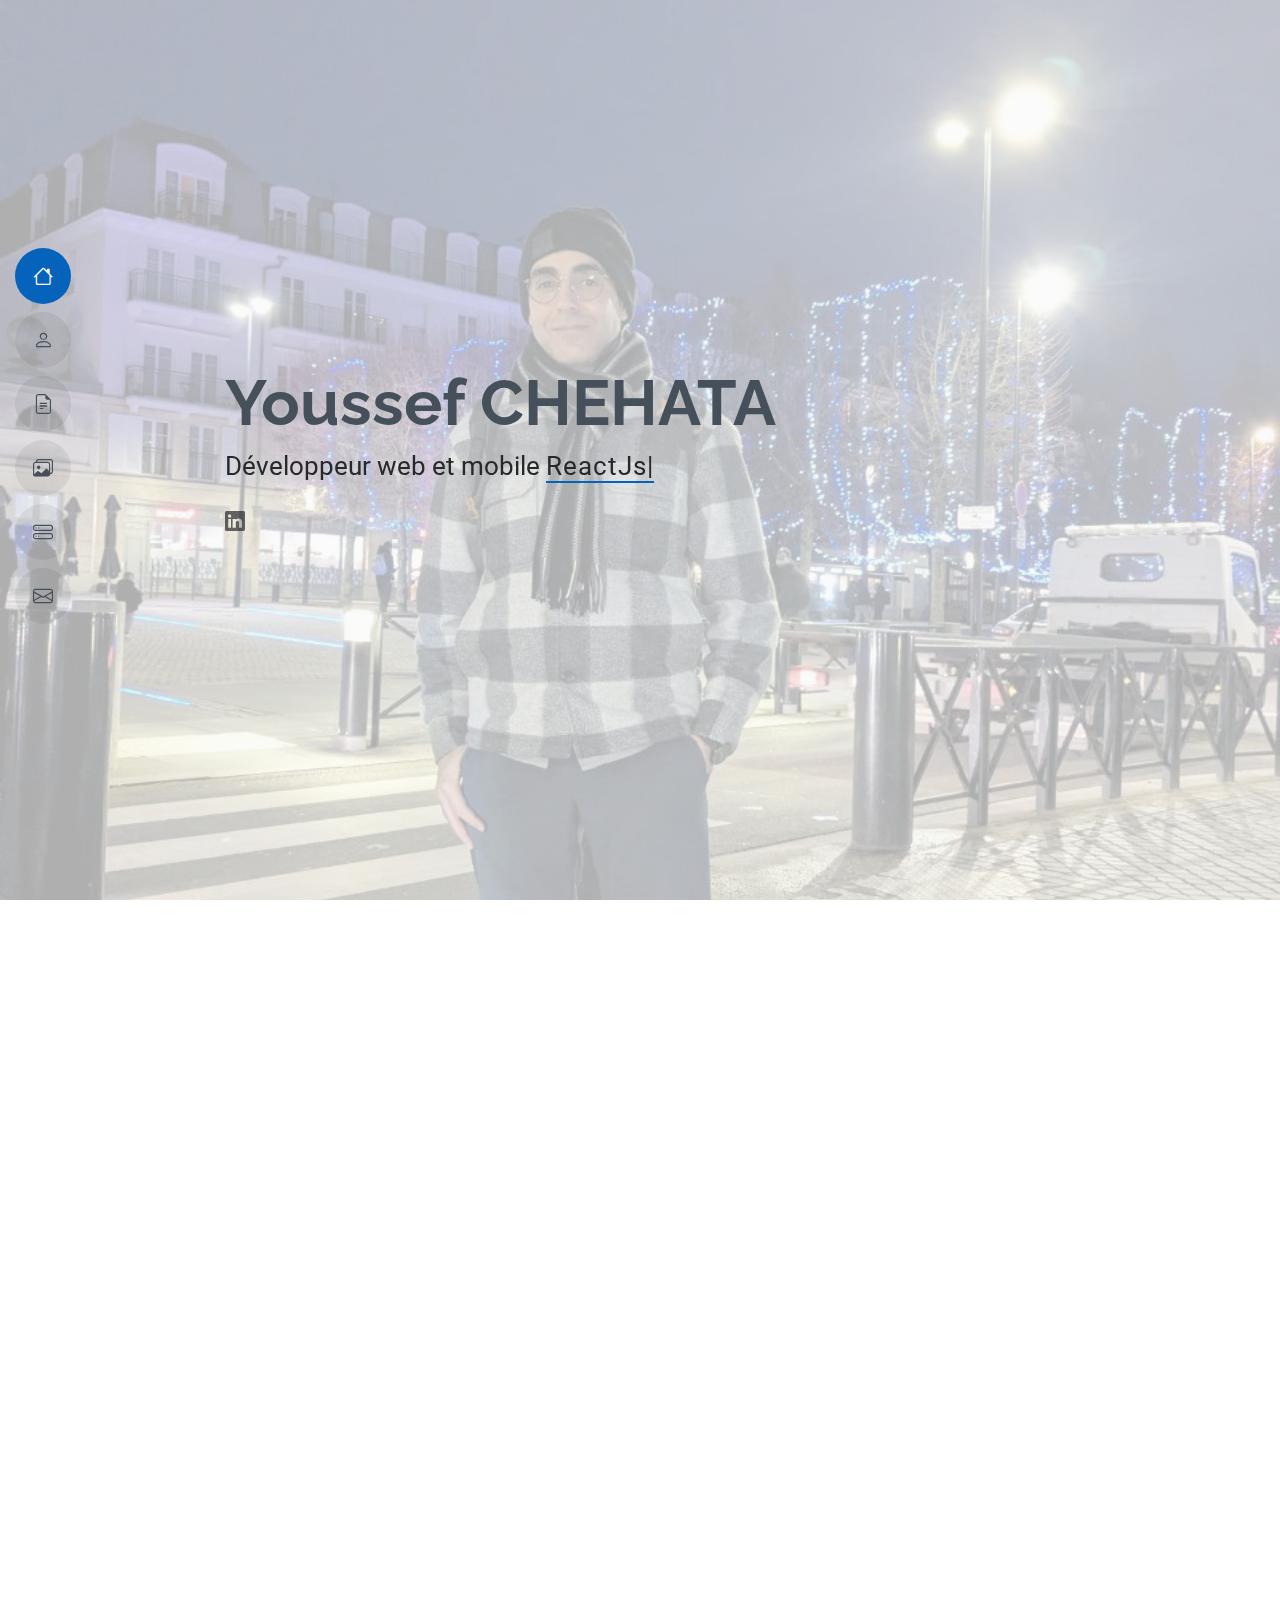
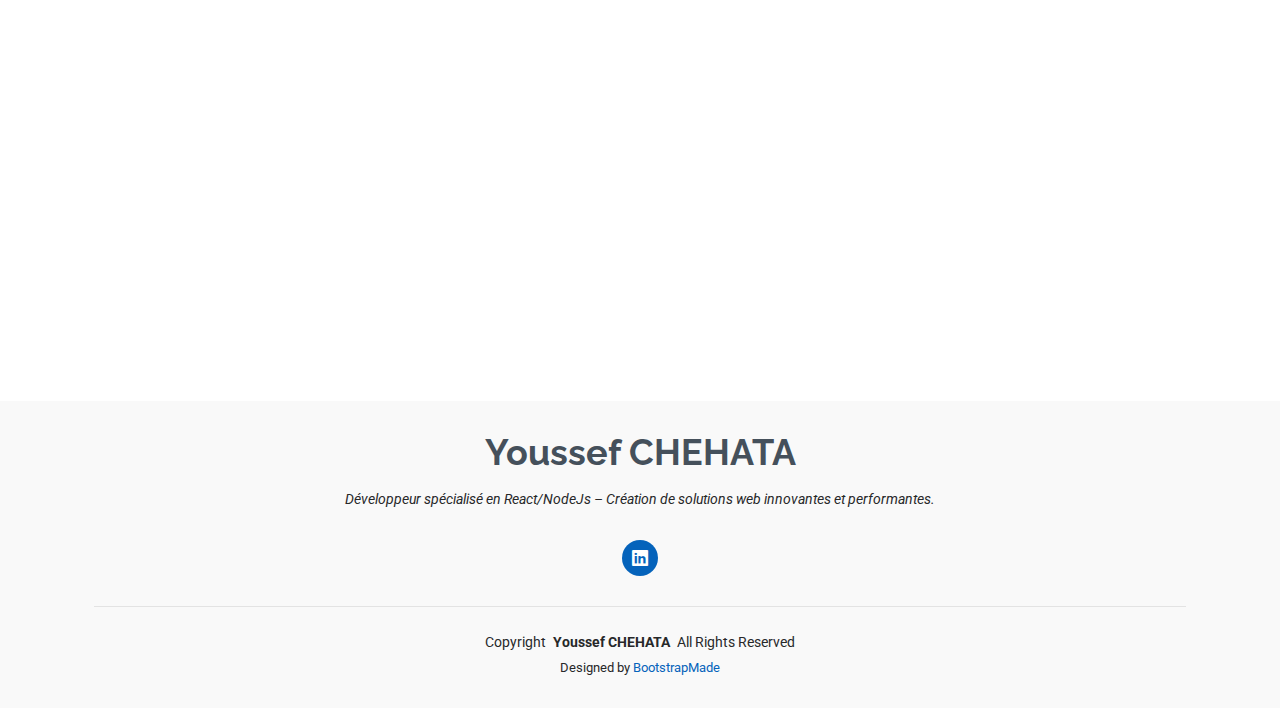
<file: index.html>
<!DOCTYPE html>
<html lang="en">

<head>
  <meta charset="utf-8">
  <meta content="width=device-width, initial-scale=1.0" name="viewport">
  <title>CV - Youssef CHEHATA - Développeur React/NodeJs</title>
  <meta content="" name="description">
  <meta content="" name="keywords">

  <!-- Favicons -->
  <link href="assets/img/favicon.png" rel="icon">
  <link href="assets/img/apple-touch-icon.png" rel="apple-touch-icon">

  <!-- Fonts -->
  <link href="https://fonts.googleapis.com" rel="preconnect">
  <link href="https://fonts.gstatic.com" rel="preconnect" crossorigin>
  <link href="https://fonts.googleapis.com/css2?family=Roboto:ital,wght@0,100;0,300;0,400;0,500;0,700;0,900;1,100;1,300;1,400;1,500;1,700;1,900&family=Poppins:ital,wght@0,100;0,200;0,300;0,400;0,500;0,600;0,700;0,800;0,900;1,100;1,200;1,300;1,400;1,500;1,600;1,700;1,800;1,900&family=Raleway:ital,wght@0,100;0,200;0,300;0,400;0,500;0,600;0,700;0,800;0,900;1,100;1,200;1,300;1,400;1,500;1,600;1,700;1,800;1,900&display=swap" rel="stylesheet">

  <!-- Vendor CSS Files -->
  <link href="assets/vendor/bootstrap/css/bootstrap.min.css" rel="stylesheet">
  <link href="assets/vendor/bootstrap-icons/bootstrap-icons.css" rel="stylesheet">
  <link href="assets/vendor/aos/aos.css" rel="stylesheet">
  <link href="assets/vendor/glightbox/css/glightbox.min.css" rel="stylesheet">
  <link href="assets/vendor/swiper/swiper-bundle.min.css" rel="stylesheet">

  <!-- Main CSS File -->
  <link href="assets/css/main.css" rel="stylesheet">

  <!-- =======================================================
  * Template Name: MyResume
  * Template URL: https://bootstrapmade.com/free-html-bootstrap-template-my-resume/
  * Updated: Jun 29 2024 with Bootstrap v5.3.3
  * Author: BootstrapMade.com
  * License: https://bootstrapmade.com/license/
  ======================================================== -->
</head>

<body class="index-page">

  <header id="header" class="header d-flex flex-column justify-content-center">
    <i class="header-toggle d-xl-none bi bi-list"></i>
    <nav id="navmenu" class="navmenu">
      <ul>
        <li><a href="#hero" class="active"><i class="bi bi-house navicon"></i><span>Home</span></a></li>
        <li><a href="#about"><i class="bi bi-person navicon"></i><span>About</span></a></li>
        <li><a href="#resume"><i class="bi bi-file-earmark-text navicon"></i><span>Resume</span></a></li>
        <li><a href="#portfolio"><i class="bi bi-images navicon"></i><span>Portfolio</span></a></li>
        <li><a href="#services"><i class="bi bi-hdd-stack navicon"></i><span>Services</span></a></li>
        <li><a href="#contact"><i class="bi bi-envelope navicon"></i><span>Contact</span></a></li>
      </ul>
    </nav>
  </header>

  <main class="main">

    <!-- Hero Section -->
    <section id="hero" class="hero section light-background">
      <img src="assets/img/portfolio/mine.jpg" alt="">
      <div class="container" data-aos="zoom-out">
        <div class="row justify-content-center">
          <div class="col-lg-9">
            <h2>Youssef CHEHATA</h2>
            <p>Développeur web et mobile <span class="typed" data-typed-items="ReactJs , React Native , NodeJs, Full-StackJs"></span><span class="typed-cursor typed-cursor--blink" aria-hidden="true"></span></p>
            <div class="social-links">
              <!-- <a href="#"><i class="bi bi-twitter-x"></i></a>
              <a href="#"><i class="bi bi-facebook"></i></a>
              <a href="#"><i class="bi bi-instagram"></i></a> -->
              <a href="https://www.linkedin.com/in/youssef-chehata-436299b5/"><i class="bi bi-linkedin"></i></a>
            </div>
          </div>
        </div>
      </div>
    </section><!-- /Hero Section -->

    <!-- About Section -->
    <section id="about" class="about section">
      <!-- Section Title -->
      <div class="container section-title" data-aos="fade-up">
        <h2>About</h2>
        <p>Présentation et parcours professionnel.</p>
      </div><!-- End Section Title -->

      <div class="container" data-aos="fade-up" data-aos-delay="100">
        <div class="row gy-4 justify-content-center">
          <div class="col-lg-4">
            <img src="assets/img/portfolio/mine2.jpg" class="img-fluid" alt="">
          </div>
          <div class="col-lg-8 content">
            <h2>Développeur JavaScript</h2>
            <p class="fst-italic py-3">
              Passionné par le développement web et les technologies JavaScript, je dispose de 5 ans d'expérience dans la réalisation de projets innovants.
            </p>
            <div class="row">
              <div class="col-lg-6">
                <ul>
                  <!-- <li><i class="bi bi-chevron-right"></i> <strong>Birthday:</strong> <span>01 Jan 1990</span></li>
                  <li><i class="bi bi-chevron-right"></i> <strong>Website:</strong> <span>www.youssefchehata.com</span></li> -->
                  <li><i class="bi bi-chevron-right"></i> <strong>Phone:</strong> <span>+33 7 51 37 74 84</span></li>
                  <li><i class="bi bi-chevron-right"></i> <strong>City:</strong> <span>Paris, France</span></li>
                </ul>
              </div>
              <div class="col-lg-6">
                <ul>
                  <!-- <li><i class="bi bi-chevron-right"></i> <strong>Age:</strong> <span>32</span></li> -->
                  <li><i class="bi bi-chevron-right"></i> <strong>Degree:</strong> <span>Bac+5</span></li>
                  <li><i class="bi bi-chevron-right"></i> <strong>Email:</strong> <span>chehata.youssef@outlook.com</span></li>
                  <!-- <li><i class="bi bi-chevron-"></i> <strong>Freelance:</strong> <span>Disponible</span></li> -->
                  <li> <i class="bi bi-chevron-right d-block "></i>  <span>Disponible</span> </li>
                </ul>
              </div>
            </div>
            <p class="py-3">
              Développeur web et mobile avec 5 ans d’expérience en React.js et React Native, et doté de solides compétences en Node.js, je combine mes aptitudes techniques avec plus de 7 ans d’expérience en finance et comptabilité pour offrir une vision analytique et stratégique aux projets digitaux. Intéressé par l’IA appliquée au développement logiciel, j’ai suivi des formations spécialisées pour enrichir mes compétences et optimiser la création de solutions efficaces
            </p>
          </div>
        </div>
      </div>
    </section><!-- /About Section -->

    <!-- Stats Section -->
    <section id="stats" class="stats section">
      <div class="container" data-aos="fade-up" data-aos-delay="100">
        <div class="row gy-4">
          <div class="col-lg-3 col-md-6 d-flex flex-column align-items-center">
            <i class="bi bi-emoji-smile"></i>
            <div class="stats-item">
              <span data-purecounter-start="0" data-purecounter-end="232" data-purecounter-duration="1" class="purecounter"></span>
              <p>Happy Clients</p>
            </div>
          </div><!-- End Stats Item -->
          <div class="col-lg-3 col-md-6 d-flex flex-column align-items-center">
            <i class="bi bi-journal-richtext"></i>
            <div class="stats-item">
              <span data-purecounter-start="0" data-purecounter-end="521" data-purecounter-duration="1" class="purecounter"></span>
              <p>Projects</p>
            </div>
          </div><!-- End Stats Item -->
          <div class="col-lg-3 col-md-6 d-flex flex-column align-items-center">
            <i class="bi bi-headset"></i>
            <div class="stats-item">
              <span data-purecounter-start="0" data-purecounter-end="1463" data-purecounter-duration="1" class="purecounter"></span>
              <p>Hours Of Support</p>
            </div>
          </div><!-- End Stats Item -->
          <div class="col-lg-3 col-md-6 d-flex flex-column align-items-center">
            <i class="bi bi-people"></i>
            <div class="stats-item">
              <span data-purecounter-start="0" data-purecounter-end="15" data-purecounter-duration="1" class="purecounter"></span>
              <p>Hard Workers</p>
            </div>
          </div><!-- End Stats Item -->
        </div>
      </div>
    </section><!-- /Stats Section -->

    <!-- Skills Section -->
    <section id="skills" class="skills section">
      <!-- Section Title -->
      <div class="container section-title" data-aos="fade-up">
        <h2>Compétences</h2>
        <p>Domaines d'expertise et outils utilisés dans mes projets professionnels</p>
      </div><!-- End Section Title -->

      <section id="skills" class="skills section">
        <div class="container" data-aos="fade-up" data-aos-delay="100">
          <div class="section-header">
            <h2>Domaines de Compétences</h2>
            <p>Expertise IT regroupée par catégories.</p>
          </div>
          
          <div class="row">
            <!-- Développement Frontend -->
            <div class="col-lg-4">
              <h4>Développement Frontend</h4>
              <div class="progress">
                <span class="skill">
                  <span>React / React Native</span> <i class="val">90%</i>
                </span>
                <div class="progress-bar-wrap">
                  <div class="progress-bar" role="progressbar" style="width: 90%;" aria-valuenow="90" aria-valuemin="0" aria-valuemax="100"></div>
                </div>
              </div>
              <div class="progress">
                <span class="skill">
                  <span>Redux / redux-thunk</span> <i class="val">85%</i>
                </span>
                <div class="progress-bar-wrap">
                  <div class="progress-bar" role="progressbar" style="width: 85%;" aria-valuenow="85" aria-valuemin="0" aria-valuemax="100"></div>
                </div>
              </div>
              <div class="progress">
                <span class="skill">
                  <span>JavaScript &amp; ES6</span> <i class="val">80%</i>
                </span>
                <div class="progress-bar-wrap">
                  <div class="progress-bar" role="progressbar" style="width: 80%;" aria-valuenow="80" aria-valuemin="0" aria-valuemax="100"></div>
                </div>
              </div>
              <div class="progress">
                <span class="skill">
                  <span>CSS ,Material UI , React Bootstrap  &amp; Bootstrap </span> <i class="val">75%</i>
                </span>
                <div class="progress-bar-wrap">
                  <div class="progress-bar" role="progressbar" style="width: 75%;" aria-valuenow="75" aria-valuemin="0" aria-valuemax="100"></div>
                </div>
              </div>
            </div>
            
            <!-- Développement Backend & Sécurité -->
            <div class="col-lg-4">
              <h4>Développement Backend &amp; Sécurité</h4>
              
              <!-- Progress bar for Node.js & Express -->
              <div class="progress-container">
                <div class="progress">
                  <span class="skill">
                    <span>Node.js &amp; Express</span> 
                    <i class="val">80%</i>
                  </span>
                  <div class="progress-bar-wrap">
                    <div class="progress-bar" role="progressbar" style="width: 80%;" aria-valuenow="80" aria-valuemin="0" aria-valuemax="100"></div>
                  </div>
                </div>
              </div>
              
              <h4 class="mt-20">Middlewares &amp; Optimisation</h4>
              
              <!-- Progress bar for Middlewares -->
              <div class="progress-container">
                <div class="progress">
                  <span class="skill">
                    <span>Morgan (Logging),Helmet (Sécurité) ,express-async-handler , Redis</span> 
                    <i class="val">75%</i>
                  </span>
                  <div class="progress-bar-wrap">
                    <div class="progress-bar" role="progressbar" style="width: 75%;" aria-valuenow="75" aria-valuemin="0" aria-valuemax="100"></div>
                  </div>
                </div>
              </div>
            </div>
            
            
            <!-- Outils, Méthodes, CI/CD & Testing -->
            <div class="col-lg-4">
              <h4>Outils &amp; Méthodes</h4>
              <div class="progress">
                <span class="skill">
                  <span>Gestion d'outils (Git, npm, yarn, Jira, Firebase)</span> <i class="val">70%</i>
                </span>
                <div class="progress-bar-wrap">
                  <div class="progress-bar" role="progressbar" style="width: 70%;" aria-valuenow="70" aria-valuemin="0" aria-valuemax="100"></div>
                </div>
              </div>
              <h4 style="margin-top:20px;">CI/CD &amp; Testing</h4>
              <div class="progress">
                <span class="skill">
                  <span>Intégration continue et tests<br>(GitHub Actions, Jenkins, Jest, Cypress)</span> <i class="val">75%</i>
                </span>
                <div class="progress-bar-wrap">
                  <div class="progress-bar" role="progressbar" style="width: 75%;" aria-valuenow="75" aria-valuemin="0" aria-valuemax="100"></div>
                </div>
              </div>
            </div>
            
          </div>
          
        </div>
      </section>
      
      
    </section><!-- /Skills Section -->

    <!-- Resume Section -->
    <section id="resume" class="resume section">
      <!-- Section Title -->
      <div class="container section-title" data-aos="fade-up">
        <h2>Resume</h2>
        <p>Découvrez mon parcours, ma formation, mes certifications et mes expériences professionnelles.</p>
      </div><!-- End Section Title -->

      <div class="container">
        <div class="row">
          <!-- Colonne gauche : Profil, Certifications & Formation -->
          <div class="col-lg-6" data-aos="fade-up" data-aos-delay="100">
            <!-- Profil -->
            <h3 class="resume-title">Profil</h3>
            <div class="resume-item pb-0">
              <h4>Youssef CHEHATA</h4>
              <p><em>Développeur React/NodeJs avec 5 ans d'expérience – Anglais Courant</em></p>
            </div>
            
            <!-- Certificat et Formations -->
            <h3 class="resume-title">Certificat et Formations</h3>
            
            <div class="resume-item">
              <h4>Collaborative Writing and Coding with OpenAI Canvas</h4>
              <h5>2025</h5>
            </div>
            
            <div class="resume-item">
              <h4>
                MOOC Cybersécurité (ANSSI), Vue.js, Prendre la parole en public, AWS Cloud Practitioner,
                Prompt engineering pour ChatGPT
              </h4>
              <h5>2024</h5>
            </div>
            
            <div class="resume-item">
              <h4>
                Fundamentals of Digital Marketing (Google), Google Ads Apps Certification, Node.js (Mosh Hamedani)
              </h4>
              <h5>2022</h5>
            </div>
            
            <div class="resume-item">
              <h4>React Native + Hooks (Stephen Grider)</h4>
              <h5>2021</h5>
            </div>
            
            <div class="resume-item">
              <h4>Full Stack React, Redux & Node.js (Brad Traversy)</h4>
              <h5>2020</h5>
            </div>
            
            <div class="resume-item">
              <h4>Progate : HTML &amp; CSS, Git, React, Python, JavaScript</h4>
              <h5>2019</h5>
            </div>
            
            <div class="resume-item">
              <h4>English Language Teaching (ELT)</h4>
              <h5>2015</h5>
            </div>
            
            <div class="resume-item">
              <h4>
                Licence Appliquée en Administration des Affaires – Gestion Comptable et Financière
              </h4>
              <h5>2014</h5>
            </div>
            
            <div class="resume-item">
              <h4>Technicien Supérieur en Gestion des Entreprises – Comptabilité &amp; Finance</h4>
              <h5>2009</h5>
            </div>
          </div>
          
          <!-- Colonne droite : Expériences Professionnelles & Projets -->
          <div class="col-lg-6" data-aos="fade-up" data-aos-delay="200">
            <h3 class="resume-title">Parcours Professionnel</h3>
            
            <!-- SOFTEAM / DOCAPOSTE -->
            <div class="resume-item">
              <h4>SOFTEAM, DOCAPOSTE</h4>
              <h5>Depuis Septembre 2022</h5>
              <p><strong>Rôle :</strong> Développeur Frontend React</p>
              <p>
                Développement d'une application web pour l'archivage des documents et la gestion des dossiers du personnel pour La Banque Postale et La Poste.
              </p>
              <ul>
                <li>Conception d'interfaces utilisateurs réactives et ergonomiques avec ReactJS.</li>
                <li>Intégration aux API back-end pour une communication de données asynchrone.</li>
                <li>Amélioration des performances pour assurer une expérience utilisateur sans accroc.</li>
                <li>Établissement d'un système d'archivage numérique performant pour le stockage et la récupération de documents.</li>
                <li>Création de fonctionnalités pour la gestion des dossiers du personnel via une interface utilisateur intuitive.</li>
              </ul>
              <p><strong>Environnement technique :</strong> JavaScript, Redux, Axios, npm, Git, ReactJs, HTML, CSS, API Rest</p>
            </div>
            
            <!-- DOT-IT -->
            <div class="resume-item">
              <h4>DOT-IT</h4>
              <h5>De Décembre 2019 à Septembre 2022</h5>
              <p><strong>Rôle :</strong> Développeur Frontend React</p>
              <p>
                DOT-IT est une agence digitale proposant un accompagnement sur mesure. Mission : Développeur React-Native.
              </p>
              <ul>
                <li>Conception et développement d'applications web et mobiles multiplateformes pour des clients tels que PEAK, Groupe-Délice, KFC et COGEB.</li>
                <li>Intégration de prototypes fournis par l'équipe de conception UI/UX.</li>
                <li>Définition de l'architecture.</li>
                <li>Création et développement d'applications mobiles pour diverses plateformes.</li>
                <li>Conception et développement de composants réutilisables et spécifiques.</li>
                <li>Intégration d'APIs et de services web.</li>
                <li>Identification et correction de bugs.</li>
                <li>Participation aux revues de code.</li>
                <li>Mise en place de fonctionnalités transversales (authentification via Facebook et Google, lecture de QR Code, formulaires dynamiques, transactions en ligne, gestion de comptes multiples, etc.).</li>
                <li>Paramétrage de Google Analytics et création d'événements.</li>
              </ul>
              <p><strong>Environnement technique :</strong> React-Native, ReactJs, React-Native-Netinfo, HTML5, CSS3, JavaScript, API Rest (Json), Redux, Axios, Bootstrap, GitHub, Facebook Developer, Google Analytics, Firebase, redux-thunk, npm, yarn, Jira</p>
            </div>
            
            <!-- TAYSIR-SOLUTION -->
            <div class="resume-item">
              <h4>TAYSIR-SOLUTION</h4>
              <h5>De Janvier 2019 à Juin 2019</h5>
              <p><strong>Rôle :</strong> Développeur Frontend React</p>
              <p>
                Application web de gestion pour agences de voyage permettant de gérer les achats, factures, agences, clients et générer des statistiques.
              </p>
              <ul>
                <li>Participation à la conception et au développement d'une application web de gestion pour agences de voyage.</li>
                <li>Conception et développement d'interfaces utilisateurs avancées.</li>
                <li>Mise en oeuvre de fonctionnalités novatrices et de composants originaux.</li>
                <li>Détection et correction de bugs, avec création de tests unitaires.</li>
                <li>Intégration d'APIs et services web variés.</li>
              </ul>
              <p><strong>Environnement technique :</strong> ReactJs, GitLab, Axios, CSS, Bootstrap, HTML5, CSS3, JavaScript, Redux, API Rest (Json)</p>
            </div>
            
            <!-- GOMYCODE -->
            <div class="resume-item">
              <h4>GOMYCODE</h4>
              <h5>De Octobre 2018 à Janvier 2019</h5>
              <p><strong>Rôle :</strong> Développeur Full Stack JS</p>
              <p>
                Full Time Coding est un programme intensif pour devenir un développeur web junior en FullStack JavaScript.
              </p>
              <p><strong>Environnement technique :</strong> HTML, CSS, ReactJS, NodeJS, Express, MongoDB</p>
            </div>
            
            <!-- STE AISSI -->
            <div class="resume-item">
              <h4>STE AISSI</h4>
              <h5>De 2015 à 2018</h5>
              <p><strong>Rôle :</strong> Gestionnaire</p>
              <p>Expérience en gestion administrative et opérationnelle.</p>
            </div>
            
            <!-- INTERNATIONAL IMF ENDA -->
            <div class="resume-item">
              <h4>INTERNATIONAL IMF ENDA</h4>
              <h5>De 2014 à 2015</h5>
              <p><strong>Rôle :</strong> Agent de Crédit</p>
              <p>Octroi de prêts aux entrepreneurs et aux micro-entreprises.</p>
            </div>
            
            <!-- NEW CITY ALUMINIUM "GREECE COMPANY" -->
            <div class="resume-item">
              <h4>NEW CITY ALUMINIUM "GREECE COMPANY"</h4>
              <h5>De 2012 à 2014</h5>
              <p><strong>Rôle :</strong> Gestionnaire</p>
              <p>Administration des importations, exportations et gestion de la distribution des biens.</p>
            </div>
            
            <!-- L'ESCALE -->
            <div class="resume-item">
              <h4>L'ESCALE</h4>
              <h5>De 2010 à 2011</h5>
              <p><strong>Rôle :</strong> Comptable</p>
              <p>Responsable de la comptabilité et de la gestion de la paie.</p>
            </div>
          </div>
          
        </div>
      </div>
    </section><!-- /Resume Section -->

    <!-- Portfolio Section -->
    <section id="portfolio" class="portfolio section">
      <!-- Section Title -->
      <div class="container section-title" data-aos="fade-up">
        <h2>Portfolio</h2>
        <p>Quelques exemples de projets réalisés.</p>
      </div><!-- End Section Title -->

      <div class="container">
        <div class="isotope-layout" data-default-filter="*" data-layout="masonry" data-sort="original-order">
          <ul class="portfolio-filters isotope-filters" data-aos="fade-up" data-aos-delay="100">
            <li data-filter="*" class="filter-active">All</li>
            <li data-filter=".filter-app">App</li>
            <li data-filter=".filter-product">Card</li>
            <li data-filter=".filter-branding">Web</li>
          </ul><!-- End Portfolio Filters -->

          <div class="row gy-4 isotope-container" data-aos="fade-up" data-aos-delay="200">
            <!-- Exemple d'item de portfolio -->
            <div class="col-lg-4 col-md-6 portfolio-item isotope-item filter-app">
              <img src="assets/img/portfolio/ecommerce-7.png" class="img-fluid" alt="">
              <div class="portfolio-info">
                <h4>YoShop</h4>
                <p>Description courte</p>
              
                <a href="assets/img/portfolio/ecommerce-7.png" title="Yo shop" data-gallery="portfolio-gallery-app" class="glightbox preview-link"><i class="bi bi-zoom-in"></i></a>
                <a href="portfolio-details.html" title="More Details" class="details-link"><i class="bi bi-link-45deg"></i></a>
              </div>
            </div>
            <!-- Répéter pour d'autres items -->
          </div><!-- End Portfolio Container -->
        </div>
      </div>
    </section><!-- /Portfolio Section -->

    <!-- Services Section -->
    <section id="services" class="services section">
      <!-- Section Title -->
      <div class="container section-title" data-aos="fade-up">
        <h2>Services</h2>
        <p>Prestations et accompagnement pour vos projets web.</p>
      </div><!-- End Section Title -->

      <div class="container">
        <div class="row gy-4">
          <div class="col-lg-4 col-md-6" data-aos="fade-up" data-aos-delay="100">
            <div class="service-item item-cyan position-relative">
              <div class="icon">
                <svg width="100" height="100" viewBox="0 0 600 600" xmlns="http://www.w3.org/2000/svg">
                  <path stroke="none" stroke-width="0" fill="#f5f5f5" d="M300,521C376,518,466,530,511,468C554,408,508,329,491,256C474,184,480,97,416,59C349,19,262,41,194,79C130,114,98,180,77,249C52,329,14,422,67,486C119,550,217,524,300,521"></path>
                </svg>
                <i class="bi bi-activity"></i>
              </div>
              <a href="#" class="stretched-link">
                <h3>Nesciunt Mete</h3>
              </a>
              <p>Description du service.</p>
            </div>
          </div>
          <div class="col-lg-4 col-md-6" data-aos="fade-up" data-aos-delay="200">
            <div class="service-item item-orange position-relative">
              <div class="icon">
                <svg width="100" height="100" viewBox="0 0 600 600" xmlns="http://www.w3.org/2000/svg">
                  <path stroke="none" stroke-width="0" fill="#f5f5f5" d="M300,582C382,587,449,525,503,461C557,396,616,314,587,235C559,159,455,164,381,131C312,99,249,19,180,51C111,83,120,181,109,256C100,320,92,384,125,440C165,508,221,577,300,582"></path>
                </svg>
                <i class="bi bi-broadcast"></i>
              </div>
              <a href="#" class="stretched-link">
                <h3>Eosle Commodi</h3>
              </a>
              <p>Description du service.</p>
            </div>
          </div>
          <div class="col-lg-4 col-md-6" data-aos="fade-up" data-aos-delay="300">
            <div class="service-item item-teal position-relative">
              <div class="icon">
                <svg width="100" height="100" viewBox="0 0 600 600" xmlns="http://www.w3.org/2000/svg">
                  <path stroke="none" stroke-width="0" fill="#f5f5f5" d="M300,541C382,545,480,548,526,481C571,415,518,332,497,255C477,185,474,106,413,65C343,19,251,5,175,41C98,76,52,156,36,240C22,319,44,401,97,462C147,520,223,538,300,541"></path>
                </svg>
                <i class="bi bi-easel"></i>
              </div>
              <a href="#" class="stretched-link">
                <h3>Ledo Markt</h3>
              </a>
              <p>Description du service.</p>
            </div>
          </div>
          <div class="col-lg-4 col-md-6" data-aos="fade-up" data-aos-delay="400">
            <div class="service-item item-red position-relative">
              <div class="icon">
                <svg width="100" height="100" viewBox="0 0 600 600" xmlns="http://www.w3.org/2000/svg">
                  <path stroke="none" stroke-width="0" fill="#f5f5f5" d="M300,503C375,507,465,527,511,468C556,409,513,328,490,257C471,196,448,138,395,102C329,57,248,8,176,42C103,76,94,171,81,250C70,320,65,397,111,450C156,503,231,500,300,503"></path>
                </svg>
                <i class="bi bi-bounding-box-circles"></i>
              </div>
              <a href="#" class="stretched-link">
                <h3>Asperiores Commodit</h3>
              </a>
              <p>Description du service.</p>
            </div>
          </div>
          <div class="col-lg-4 col-md-6" data-aos="fade-up" data-aos-delay="500">
            <div class="service-item item-indigo position-relative">
              <div class="icon">
                <svg width="100" height="100" viewBox="0 0 600 600" xmlns="http://www.w3.org/2000/svg">
                  <path stroke="none" stroke-width="0" fill="#f5f5f5" d="M300,532C369,532,429,492,474,439C523,383,570,314,551,243C533,172,457,142,390,112C327,83,259,54,193,78C121,106,63,167,48,243C34,315,76,383,125,439C171,492,230,532,300,532"></path>
                </svg>
                <i class="bi bi-calendar4-week"></i>
              </div>
              <a href="#" class="stretched-link">
                <h3>Velit Doloremque</h3>
              </a>
              <p>Description du service.</p>
            </div>
          </div>
          <div class="col-lg-4 col-md-6" data-aos="fade-up" data-aos-delay="600">
            <div class="service-item item-pink position-relative">
              <div class="icon">
                <svg width="100" height="100" viewBox="0 0 600 600" xmlns="http://www.w3.org/2000/svg">
                  <path stroke="none" stroke-width="0" fill="#f5f5f5" d="M300,567C386,576,479,553,532,485C585,418,583,323,554,242C529,171,465,128,396,101C334,77,269,85,207,107C133,134,42,160,23,237C3,314,72,379,124,440C173,498,224,559,300,567"></path>
                </svg>
                <i class="bi bi-chat-square-text"></i>
              </div>
              <a href="#" class="stretched-link">
                <h3>Dolori Architecto</h3>
              </a>
              <p>Description du service.</p>
            </div>
          </div>
        </div>
      </div>
    </section><!-- /Services Section -->

    <!-- Testimonials Section -->
    <section id="testimonials" class="testimonials section">
      <!-- Section Title -->
      <div class="container section-title" data-aos="fade-up">
        <h2>Testimonials</h2>
        <p>Retour d'expérience de clients et collaborateurs.</p>
      </div><!-- End Section Title -->

      <div class="container" data-aos="fade-up" data-aos-delay="100">
        <div class="swiper init-swiper">
          <script type="application/json" class="swiper-config">
            {
              "loop": true,
              "speed": 600,
              "autoplay": {
                "delay": 5000
              },
              "slidesPerView": "auto",
              "pagination": {
                "el": ".swiper-pagination",
                "type": "bullets",
                "clickable": true
              }
            }
          </script>
          <div class="swiper-wrapper">
            <div class="swiper-slide">
              <div class="testimonial-item">
                <div class="row gy-4 justify-content-center">
                  <div class="col-lg-6">
                    <div class="testimonial-content">
                      <p>
                        <i class="bi bi-quote quote-icon-left"></i>
                        <span>Ne changes rien Youssef, gardes ta gentillesse et ton sourire !
                          Le plaisir a été réciproque.
                          Je te souhaite le meilleur pour la suite, et qui sait,  à bientôt !!!
                          .</span>
                        <i class="bi bi-quote quote-icon-right"></i>
                      </p>
                      <h3>Nicolas ESPAG</h3>
                      <h4>Pôle Applications  &amp; Docapost</h4>
                      <div class="stars">
                        <i class="bi bi-star-fill"></i>
                        <i class="bi bi-star-fill"></i>
                        <i class="bi bi-star-fill"></i>
                        <i class="bi bi-star-fill"></i>
                        <i class="bi bi-star-fill"></i>
                      </div>
                    </div>
                  </div>
                  <div class="col-lg-2 text-center">
                    <img src="assets/img/testimonials/testimonials-1.jpg" class="img-fluid testimonial-img" alt="">
                  </div>
                </div>
              </div>
            </div>
            <!-- Autres testimonials similaires -->
          </div>
          <div class="swiper-pagination"></div>
        </div>
      </div>
    </section><!-- /Testimonials Section -->

    <!-- Contact Section -->
    <section id="contact" class="contact section">
      <!-- Section Title -->
      <div class="container section-title" data-aos="fade-up">
        <h2>Contact</h2>
        <p>Pour toute demande, n'hésitez pas à me contacter.</p>
      </div><!-- End Section Title -->

      <div class="container" data-aos="fade" data-aos-delay="100">
        <div class="row gy-4">
          <div class="col-lg-4">
            <div class="info-item d-flex" data-aos="fade-up" data-aos-delay="200">
              <i class="bi bi-geo-alt flex-shrink-0"></i>
              <div>
                <h3>Address</h3>
                <p> Paris, France</p>
              </div>
            </div>
            <div class="info-item d-flex" data-aos="fade-up" data-aos-delay="300">
              <i class="bi bi-telephone flex-shrink-0"></i>
              <div>
                <h3>Call Us</h3>
                <p>+33 7 51 37 74 84</p>
              </div>
            </div>
            <div class="info-item d-flex" data-aos="fade-up" data-aos-delay="400">
              <i class="bi bi-envelope flex-shrink-0"></i>
              <div>
                <h3>Email Us</h3>
                <p>chehata.youssef@outlook.com</p>
              </div>
            </div>
          </div>
          <div class="col-lg-8">
            <form action="forms/contact.php" method="post" class="php-email-form" data-aos="fade-up" data-aos-delay="200">
              <div class="row gy-4">
                <div class="col-md-6">
                  <input type="text" name="name" class="form-control" placeholder="Your Name" required>
                </div>
                <div class="col-md-6 ">
                  <input type="email" class="form-control" name="email" placeholder="Your Email" required>
                </div>
                <div class="col-md-12">
                  <input type="text" class="form-control" name="subject" placeholder="Subject" required>
                </div>
                <div class="col-md-12">
                  <textarea class="form-control" name="message" rows="6" placeholder="Message" required></textarea>
                </div>
                <div class="col-md-12 text-center">
                  <div class="loading">Loading</div>
                  <div class="error-message"></div>
                  <div class="sent-message">Your message has been sent. Thank you!</div>
                  <button type="submit">Send Message</button>
                </div>
              </div>
            </form>
          </div><!-- End Contact Form -->
        </div>
      </div>
    </section><!-- /Contact Section -->

  </main>

  <footer id="footer" class="footer position-relative light-background">
    <div class="container">
      <h3 class="sitename">Youssef CHEHATA</h3>
      <p>Développeur spécialisé en React/NodeJs – Création de solutions web innovantes et performantes.</p>
      <div class="social-links d-flex justify-content-center">
        <!-- <a href="#"><i class="bi bi-twitter-x"></i></a>
        <a href="#"><i class="bi bi-facebook"></i></a>
        <a href="#"><i class="bi bi-instagram"></i></a>
        <a href="#"><i class="bi bi-skype"></i></a> -->
        <a href="#"><i class="bi bi-linkedin"></i></a>
      </div>
      <div class="container">
        <div class="copyright">
          <span>Copyright</span> <strong class="px-1 sitename">Youssef CHEHATA</strong> <span>All Rights Reserved</span>
        </div>
        <div class="credits">
          Designed by <a href="https://bootstrapmade.com/">BootstrapMade</a>
        </div>
      </div>
    </div>
  </footer>

  <!-- Scroll Top -->
  <a href="#" id="scroll-top" class="scroll-top d-flex align-items-center justify-content-center">
    <i class="bi bi-arrow-up-short"></i>
  </a>

  <!-- Preloader -->
  <div id="preloader"></div>

  <!-- Vendor JS Files -->
  <script src="assets/vendor/bootstrap/js/bootstrap.bundle.min.js"></script>
  <script src="assets/vendor/php-email-form/validate.js"></script>
  <script src="assets/vendor/aos/aos.js"></script>
  <script src="assets/vendor/typed.js/typed.umd.js"></script>
  <script src="assets/vendor/purecounter/purecounter_vanilla.js"></script>
  <script src="assets/vendor/waypoints/noframework.waypoints.js"></script>
  <script src="assets/vendor/glightbox/js/glightbox.min.js"></script>
  <script src="assets/vendor/imagesloaded/imagesloaded.pkgd.min.js"></script>
  <script src="assets/vendor/isotope-layout/isotope.pkgd.min.js"></script>
  <script src="assets/vendor/swiper/swiper-bundle.min.js"></script>

  <!-- Main JS File -->
  <script src="assets/js/main.js"></script>

</body>

</html>
</file>
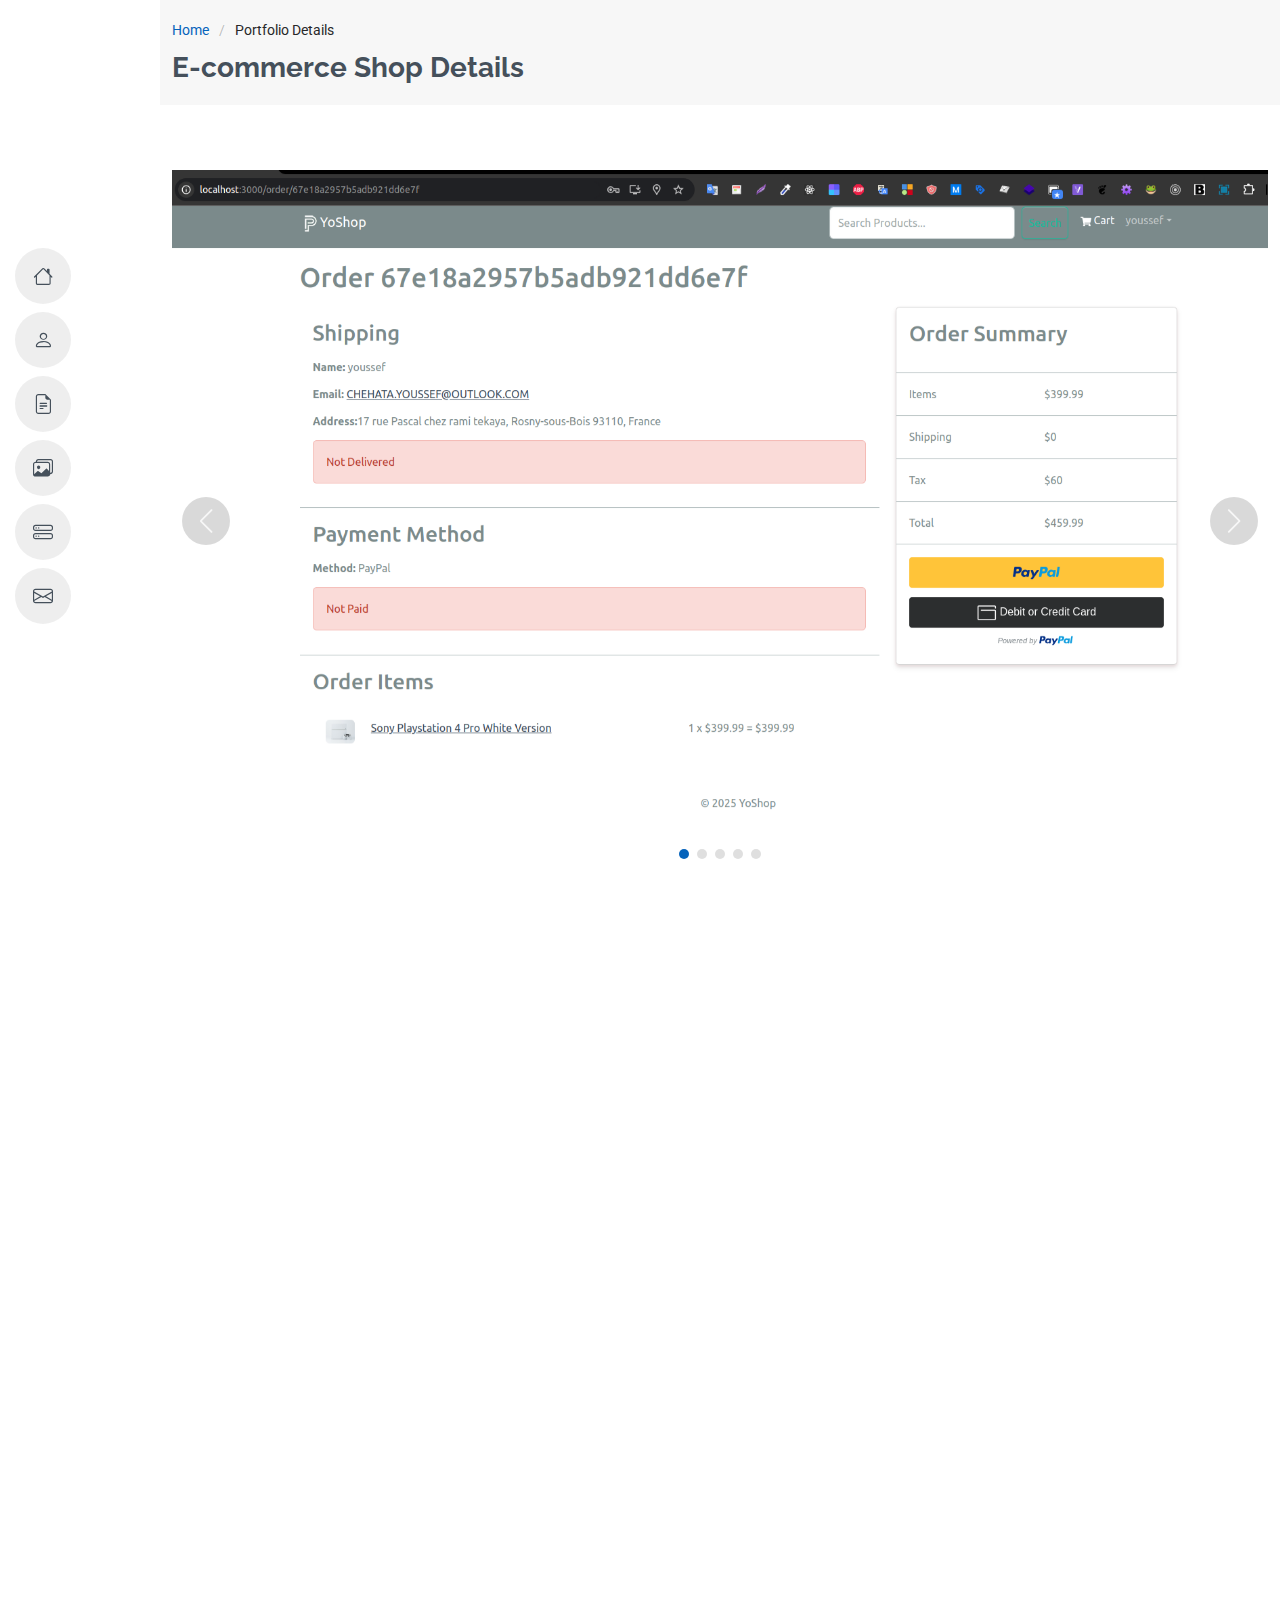
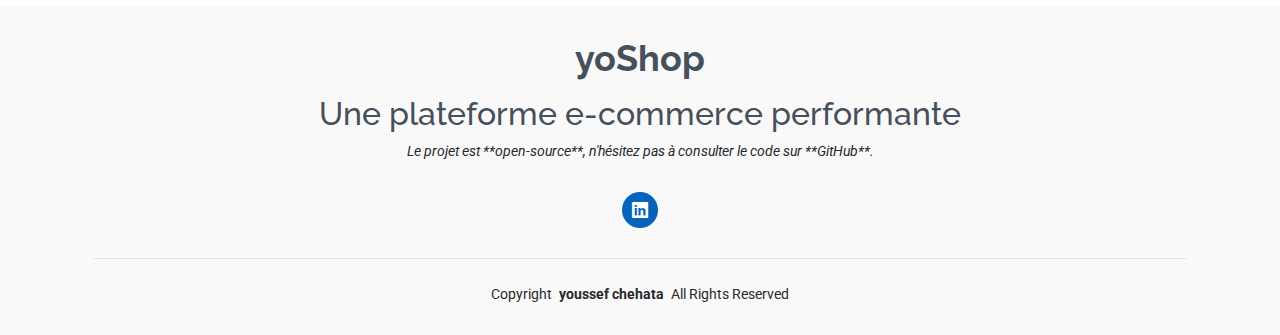
<file: portfolio-details.html>
<!DOCTYPE html>
<html lang="en">

<head>
  <meta charset="utf-8">
  <meta content="width=device-width, initial-scale=1.0" name="viewport">
  <title>Portfolio Details - E-commerce Shop</title>
  <meta content="" name="description">
  <meta content="" name="keywords">

  <!-- Favicons -->
  <link href="assets/img/favicon.png" rel="icon">
  <link href="assets/img/apple-touch-icon.png" rel="apple-touch-icon">

  <!-- Fonts -->
  <link href="https://fonts.googleapis.com" rel="preconnect">
  <link href="https://fonts.gstatic.com" rel="preconnect" crossorigin>
  <link href="https://fonts.googleapis.com/css2?family=Roboto:ital,wght@0,100;0,300;0,400;0,500;0,700;0,900;1,100;1,300;1,400;1,500;1,700;1,900&family=Poppins:ital,wght@0,100;0,200;0,300;0,400;0,500;0,600;0,700;0,800;0,900;1,100;1,200;1,300;1,400;1,500;1,600;1,700;1,800;1,900&family=Raleway:ital,wght@0,100;0,200;0,300;0,400;0,500;0,600;0,700;0,800;0,900;1,100;1,200;1,300;1,400;1,500;1,600;1,700;1,800;1,900&display=swap" rel="stylesheet">

  <!-- Vendor CSS Files -->
  <link href="assets/vendor/bootstrap/css/bootstrap.min.css" rel="stylesheet">
  <link href="assets/vendor/bootstrap-icons/bootstrap-icons.css" rel="stylesheet">
  <link href="assets/vendor/aos/aos.css" rel="stylesheet">
  <link href="assets/vendor/glightbox/css/glightbox.min.css" rel="stylesheet">
  <link href="assets/vendor/swiper/swiper-bundle.min.css" rel="stylesheet">

  <!-- Main CSS File -->
  <link href="assets/css/main.css" rel="stylesheet">

  <!-- =======================================================
  * Template Name: MyResume
  * Template URL: https://bootstrapmade.com/free-html-bootstrap-template-my-resume/
  * Updated: Jun 29 2024 with Bootstrap v5.3.3
  * Author: BootstrapMade.com
  * License: https://bootstrapmade.com/license/
  ======================================================== -->
</head>

<body class="portfolio-details-page">

  <header id="header" class="header d-flex flex-column justify-content-center">
    <i class="header-toggle d-xl-none bi bi-list"></i>
    <nav id="navmenu" class="navmenu">
      <ul>
        <li><a href="#hero"><i class="bi bi-house navicon"></i><span>Home</span></a></li>
        <li><a href="#about"><i class="bi bi-person navicon"></i><span>About</span></a></li>
        <li><a href="#resume"><i class="bi bi-file-earmark-text navicon"></i><span>Resume</span></a></li>
        <li><a href="#portfolio"><i class="bi bi-images navicon"></i><span>Portfolio</span></a></li>
        <li><a href="#services"><i class="bi bi-hdd-stack navicon"></i><span>Services</span></a></li>
        <li><a href="#contact"><i class="bi bi-envelope navicon"></i><span>Contact</span></a></li>
      </ul>
    </nav>
  </header>

  <main class="main">

    <!-- Page Title -->
    <div class="page-title" data-aos="fade">
      <div class="container">
        <nav class="breadcrumbs">
          <ol>
            <li><a href="index.html">Home</a></li>
            <li class="current">Portfolio Details</li>
          </ol>
        </nav>
        <h1>E-commerce Shop Details</h1>
      </div>
    </div><!-- End Page Title -->

    <!-- Portfolio Details Section -->
    <section id="portfolio-details" class="portfolio-details section">
      <div class="container" data-aos="fade-up">
        <!-- Slider pour afficher quelques images du projet -->
        <div class="portfolio-details-slider swiper init-swiper">
          <script type="application/json" class="swiper-config">
            {
              "loop": true,
              "speed": 600,
              "autoplay": {
                "delay": 5000
              },
              "slidesPerView": "auto",
              "navigation": {
                "nextEl": ".swiper-button-next",
                "prevEl": ".swiper-button-prev"
              },
              "pagination": {
                "el": ".swiper-pagination",
                "type": "bullets",
                "clickable": true
              }
            }
          </script>
          <div class="swiper-wrapper align-items-center">
            <div class="swiper-slide">
              <img src="assets/img/portfolio/ecommerce-1.png" alt="E-commerce Shop Image 1">
            </div>
            <div class="swiper-slide">
              <img src="assets/img/portfolio/ecommerce-2.png" alt="E-commerce Shop Image 2">
            </div>
            <div class="swiper-slide">
              <img src="assets/img/portfolio/ecommerce-3.png" alt="E-commerce Shop Image 3">
            </div>
            <div class="swiper-slide">
              <img src="assets/img/portfolio/ecommerce-4.png" alt="E-commerce Shop Image 4">
            </div>
            <div class="swiper-slide">
              <img src="assets/img/portfolio/ecommerce-5.png" alt="E-commerce Shop Image 5">
            </div>
          </div>
          <div class="swiper-button-prev"></div>
          <div class="swiper-button-next"></div>
          <div class="swiper-pagination"></div>
        </div>

        <div class="row justify-content-between gy-4 mt-4">
          <div class="col-lg-8" data-aos="fade-up">
            <div class="portfolio-description">
              <h2>E-commerce Shop - Application Full-Stack</h2>
              <p>
                Ce projet est une plateforme e-commerce développée en MERN (MongoDB, Express, React, Node.js). 
                Il comprend un système de gestion des produits, un panier d'achat complet avec intégration des paiements, 
                et une interface d'administration pour gérer les utilisateurs, produits et commandes.
              </p>
              <p>
                Le projet met en œuvre des technologies modernes telles que Redux pour la gestion d'état, JWT pour l'authentification sécurisée, 
                et Redis pour l'optimisation des performances grâce au caching. 
              </p>
              <p>
                Retrouvez le code source complet sur GitHub pour explorer plus en détail les fonctionnalités et l'architecture de l'application.
              </p>

              <div class="testimonial-item">
                <p>
                  <i class="bi bi-quote quote-icon-left"></i>
                  <span>"Un projet ambitieux qui démontre une parfaite maîtrise du développement full-stack."</span>
                  <i class="bi bi-quote quote-icon-right"></i>
                </p>
                <div>
                  <img src="assets/img/portfolio//ecommerce-1.png" class="testimonial-img" alt="">
                  <h3>Youssef CHEHATA</h3>
                  <h4>Développeur Full-Stack</h4>
                </div>
              </div>

              <p>
                Ce projet est un site e-commerce full-stack développé avec **React, Redux, Node.js et MongoDB**.
                Il permet aux utilisateurs d’acheter des produits, gérer leur panier et finaliser leurs paiements via **Stripe & PayPal**.
              </p>
            </div>
          </div>

          <div class="col-lg-3" data-aos="fade-up" data-aos-delay="100">
            <div class="portfolio-info">
              <h3>Project Information</h3>
              <ul>
                <li><strong>Category</strong> Full-Stack E-commerce</li>
                <li><strong>Repository</strong> <a href="https://github.com/youssefchehata/ecommerce-shop" target="_blank">GitHub - ecommerce-shop</a></li>
                <li><strong>Project Date</strong> 2025</li>
      
                
                <li>🔥 **Frontend** : React, Redux, Bootstrap</li>
                <li>⚙️ **Backend** : Node.js, Express.js, MongoDB</li>
                <li>🔐 **Sécurité** : JWT Authentication</li>
                <li>💳 **Paiement** : Stripe & PayPal</li>
                <li>📊 **Admin Dashboard** : Gestion des produits et utilisateurs</li>

                <li><strong>Project URL</strong> <a href="https://github.com/youssefchehata/ecommerce-shop" target="_blank">Visit Repository</a></li>
                <li><a href="https://github.com/youssefchehata/ecommerce-shop" class="btn-visit align-self-start" target="_blank">Voir le Code</a></li>
              </ul>
            </div>
          </div>
        </div>
      </div>
    </section><!-- /Portfolio Details Section -->

  </main>

  <footer id="footer" class="footer position-relative light-background">
    <div class="container">
      <h3 class="sitename">yoShop</h3>
      <h2>Une plateforme e-commerce performante</h2>
 

      <p>
        Le projet est **open-source**, n'hésitez pas à consulter le code sur **GitHub**.
      </p>
      <div class="social-links d-flex justify-content-center">

        <a href=""><i class="bi bi-linkedin"></i></a>
      </div>
      <div class="container">
        <div class="copyright">
          <span>Copyright</span> <strong class="px-1 sitename">youssef chehata</strong> <span>All Rights Reserved</span>
        </div>
   
      </div>
    </div>
  </footer>

  <!-- Scroll Top -->
  <a href="#" id="scroll-top" class="scroll-top d-flex align-items-center justify-content-center">
    <i class="bi bi-arrow-up-short"></i>
  </a>

  <!-- Preloader -->
  <div id="preloader"></div>

  <!-- Vendor JS Files -->
  <script src="assets/vendor/bootstrap/js/bootstrap.bundle.min.js"></script>
  <script src="assets/vendor/php-email-form/validate.js"></script>
  <script src="assets/vendor/aos/aos.js"></script>
  <script src="assets/vendor/typed.js/typed.umd.js"></script>
  <script src="assets/vendor/purecounter/purecounter_vanilla.js"></script>
  <script src="assets/vendor/waypoints/noframework.waypoints.js"></script>
  <script src="assets/vendor/glightbox/js/glightbox.min.js"></script>
  <script src="assets/vendor/imagesloaded/imagesloaded.pkgd.min.js"></script>
  <script src="assets/vendor/isotope-layout/isotope.pkgd.min.js"></script>
  <script src="assets/vendor/swiper/swiper-bundle.min.js"></script>

  <!-- Main JS File -->
  <script src="assets/js/main.js"></script>

</body>

</html>
</file>
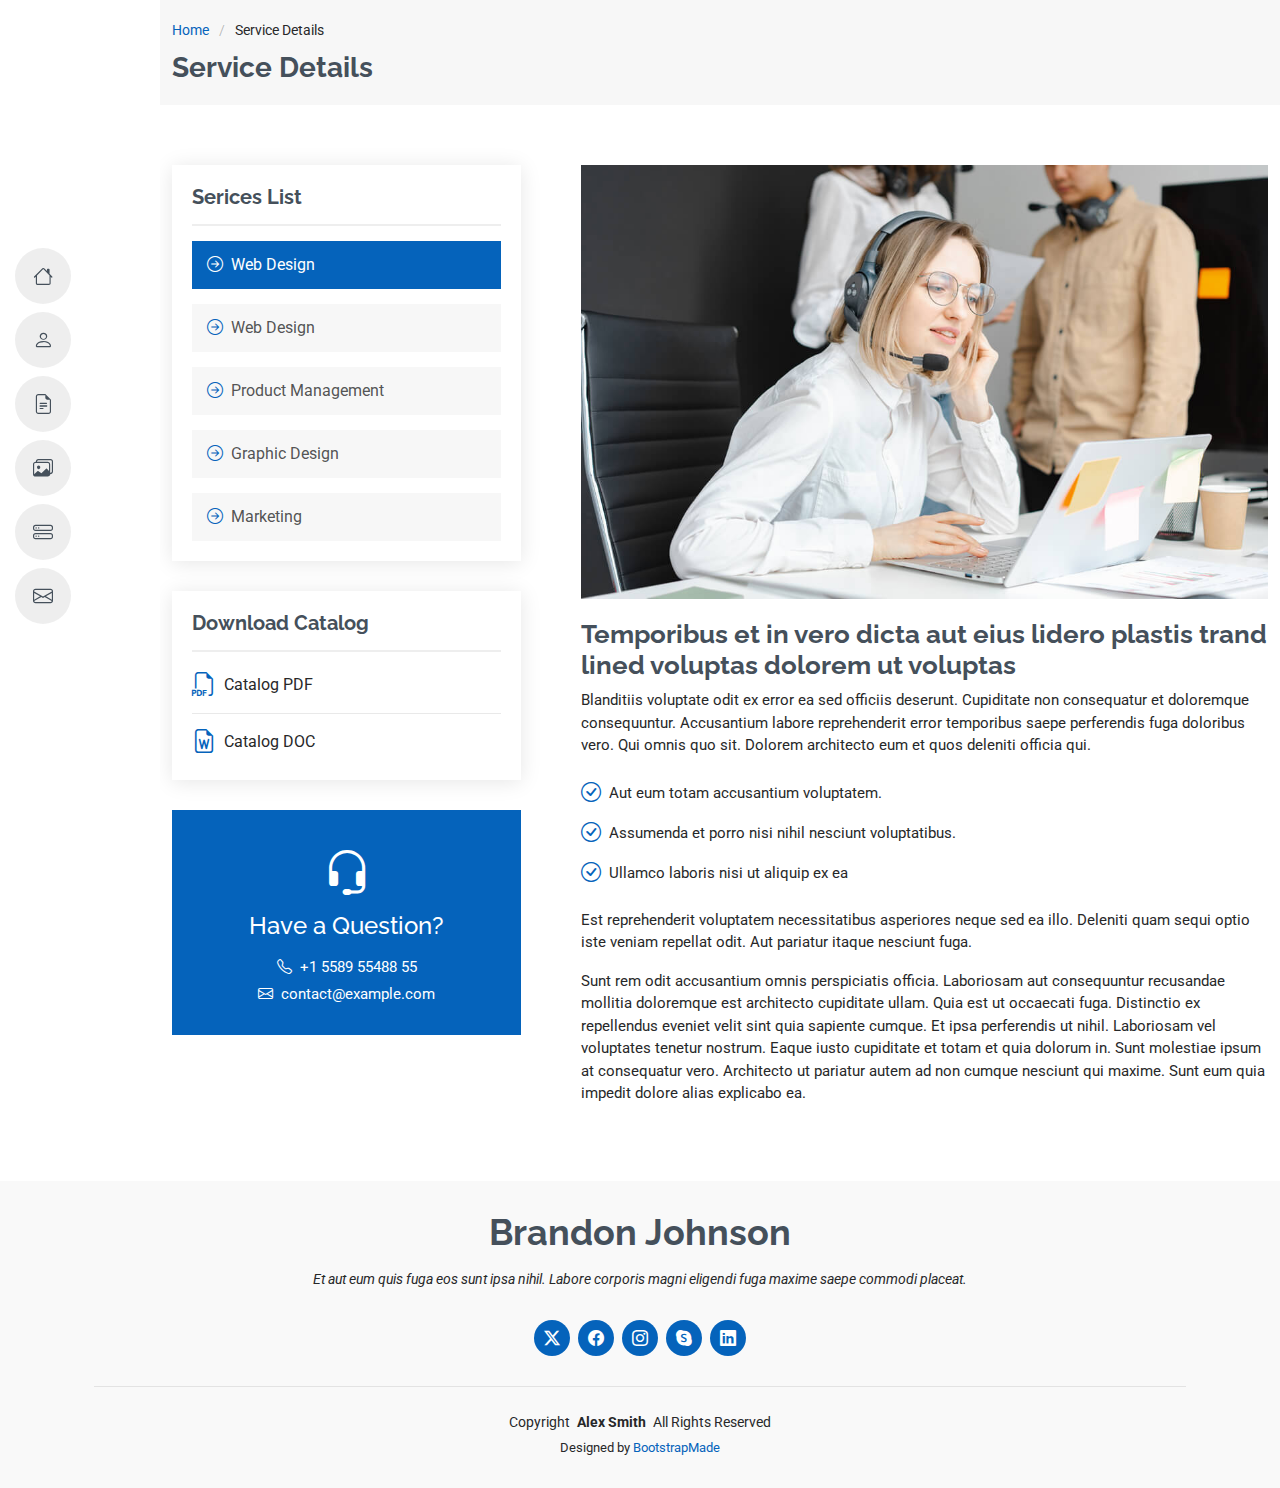
<file: service-details.html>
<!DOCTYPE html>
<html lang="en">

<head>
  <meta charset="utf-8">
  <meta content="width=device-width, initial-scale=1.0" name="viewport">
  <title>Service Details - MyResume Bootstrap Template</title>
  <meta content="" name="description">
  <meta content="" name="keywords">

  <!-- Favicons -->
  <link href="assets/img/favicon.png" rel="icon">
  <link href="assets/img/apple-touch-icon.png" rel="apple-touch-icon">

  <!-- Fonts -->
  <link href="https://fonts.googleapis.com" rel="preconnect">
  <link href="https://fonts.gstatic.com" rel="preconnect" crossorigin>
  <link href="https://fonts.googleapis.com/css2?family=Roboto:ital,wght@0,100;0,300;0,400;0,500;0,700;0,900;1,100;1,300;1,400;1,500;1,700;1,900&family=Poppins:ital,wght@0,100;0,200;0,300;0,400;0,500;0,600;0,700;0,800;0,900;1,100;1,200;1,300;1,400;1,500;1,600;1,700;1,800;1,900&family=Raleway:ital,wght@0,100;0,200;0,300;0,400;0,500;0,600;0,700;0,800;0,900;1,100;1,200;1,300;1,400;1,500;1,600;1,700;1,800;1,900&display=swap" rel="stylesheet">

  <!-- Vendor CSS Files -->
  <link href="assets/vendor/bootstrap/css/bootstrap.min.css" rel="stylesheet">
  <link href="assets/vendor/bootstrap-icons/bootstrap-icons.css" rel="stylesheet">
  <link href="assets/vendor/aos/aos.css" rel="stylesheet">
  <link href="assets/vendor/glightbox/css/glightbox.min.css" rel="stylesheet">
  <link href="assets/vendor/swiper/swiper-bundle.min.css" rel="stylesheet">

  <!-- Main CSS File -->
  <link href="assets/css/main.css" rel="stylesheet">

  <!-- =======================================================
  * Template Name: MyResume
  * Template URL: https://bootstrapmade.com/free-html-bootstrap-template-my-resume/
  * Updated: Jun 29 2024 with Bootstrap v5.3.3
  * Author: BootstrapMade.com
  * License: https://bootstrapmade.com/license/
  ======================================================== -->
</head>

<body class="service-details-page">

  <header id="header" class="header d-flex flex-column justify-content-center">

    <i class="header-toggle d-xl-none bi bi-list"></i>

    <nav id="navmenu" class="navmenu">
      <ul>
        <li><a href="#hero"><i class="bi bi-house navicon"></i><span>Home</span></a></li>
        <li><a href="#about"><i class="bi bi-person navicon"></i><span>About</span></a></li>
        <li><a href="#resume"><i class="bi bi-file-earmark-text navicon"></i><span>Resume</span></a></li>
        <li><a href="#portfolio"><i class="bi bi-images navicon"></i><span>Portfolio</span></a></li>
        <li><a href="#services"><i class="bi bi-hdd-stack navicon"></i><span>Services</span></a></li>
        <li><a href="#contact"><i class="bi bi-envelope navicon"></i><span>Contact</span></a></li>
      </ul>
    </nav>

  </header>

  <main class="main">

    <!-- Page Title -->
    <div class="page-title" data-aos="fade">
      <div class="container">
        <nav class="breadcrumbs">
          <ol>
            <li><a href="index.html">Home</a></li>
            <li class="current">Service Details</li>
          </ol>
        </nav>
        <h1>Service Details</h1>
      </div>
    </div><!-- End Page Title -->

    <!-- Service Details Section -->
    <section id="service-details" class="service-details section">

      <div class="container">

        <div class="row gy-5">

          <div class="col-lg-4" data-aos="fade-up" data-aos-delay="100">

            <div class="service-box">
              <h4>Serices List</h4>
              <div class="services-list">
                <a href="#" class="active"><i class="bi bi-arrow-right-circle"></i><span>Web Design</span></a>
                <a href="#"><i class="bi bi-arrow-right-circle"></i><span>Web Design</span></a>
                <a href="#"><i class="bi bi-arrow-right-circle"></i><span>Product Management</span></a>
                <a href="#"><i class="bi bi-arrow-right-circle"></i><span>Graphic Design</span></a>
                <a href="#"><i class="bi bi-arrow-right-circle"></i><span>Marketing</span></a>
              </div>
            </div><!-- End Services List -->

            <div class="service-box">
              <h4>Download Catalog</h4>
              <div class="download-catalog">
                <a href="#"><i class="bi bi-filetype-pdf"></i><span>Catalog PDF</span></a>
                <a href="#"><i class="bi bi-file-earmark-word"></i><span>Catalog DOC</span></a>
              </div>
            </div><!-- End Services List -->

            <div class="help-box d-flex flex-column justify-content-center align-items-center">
              <i class="bi bi-headset help-icon"></i>
              <h4>Have a Question?</h4>
              <p class="d-flex align-items-center mt-2 mb-0"><i class="bi bi-telephone me-2"></i> <span>+1 5589 55488 55</span></p>
              <p class="d-flex align-items-center mt-1 mb-0"><i class="bi bi-envelope me-2"></i> <a href="mailto:contact@example.com">contact@example.com</a></p>
            </div>

          </div>

          <div class="col-lg-8 ps-lg-5" data-aos="fade-up" data-aos-delay="200">
            <img src="assets/img/services.jpg" alt="" class="img-fluid services-img">
            <h3>Temporibus et in vero dicta aut eius lidero plastis trand lined voluptas dolorem ut voluptas</h3>
            <p>
              Blanditiis voluptate odit ex error ea sed officiis deserunt. Cupiditate non consequatur et doloremque consequuntur. Accusantium labore reprehenderit error temporibus saepe perferendis fuga doloribus vero. Qui omnis quo sit. Dolorem architecto eum et quos deleniti officia qui.
            </p>
            <ul>
              <li><i class="bi bi-check-circle"></i> <span>Aut eum totam accusantium voluptatem.</span></li>
              <li><i class="bi bi-check-circle"></i> <span>Assumenda et porro nisi nihil nesciunt voluptatibus.</span></li>
              <li><i class="bi bi-check-circle"></i> <span>Ullamco laboris nisi ut aliquip ex ea</span></li>
            </ul>
            <p>
              Est reprehenderit voluptatem necessitatibus asperiores neque sed ea illo. Deleniti quam sequi optio iste veniam repellat odit. Aut pariatur itaque nesciunt fuga.
            </p>
            <p>
              Sunt rem odit accusantium omnis perspiciatis officia. Laboriosam aut consequuntur recusandae mollitia doloremque est architecto cupiditate ullam. Quia est ut occaecati fuga. Distinctio ex repellendus eveniet velit sint quia sapiente cumque. Et ipsa perferendis ut nihil. Laboriosam vel voluptates tenetur nostrum. Eaque iusto cupiditate et totam et quia dolorum in. Sunt molestiae ipsum at consequatur vero. Architecto ut pariatur autem ad non cumque nesciunt qui maxime. Sunt eum quia impedit dolore alias explicabo ea.
            </p>
          </div>

        </div>

      </div>

    </section><!-- /Service Details Section -->

  </main>

  <footer id="footer" class="footer position-relative light-background">
    <div class="container">
      <h3 class="sitename">Brandon Johnson</h3>
      <p>Et aut eum quis fuga eos sunt ipsa nihil. Labore corporis magni eligendi fuga maxime saepe commodi placeat.</p>
      <div class="social-links d-flex justify-content-center">
        <a href=""><i class="bi bi-twitter-x"></i></a>
        <a href=""><i class="bi bi-facebook"></i></a>
        <a href=""><i class="bi bi-instagram"></i></a>
        <a href=""><i class="bi bi-skype"></i></a>
        <a href=""><i class="bi bi-linkedin"></i></a>
      </div>
      <div class="container">
        <div class="copyright">
          <span>Copyright</span> <strong class="px-1 sitename">Alex Smith</strong> <span>All Rights Reserved</span>
        </div>
        <div class="credits">
          <!-- All the links in the footer should remain intact. -->
          <!-- You can delete the links only if you've purchased the pro version. -->
          <!-- Licensing information: https://bootstrapmade.com/license/ -->
          <!-- Purchase the pro version with working PHP/AJAX contact form: [buy-url] -->
          Designed by <a href="https://bootstrapmade.com/">BootstrapMade</a>
        </div>
      </div>
    </div>
  </footer>

  <!-- Scroll Top -->
  <a href="#" id="scroll-top" class="scroll-top d-flex align-items-center justify-content-center"><i class="bi bi-arrow-up-short"></i></a>

  <!-- Preloader -->
  <div id="preloader"></div>

  <!-- Vendor JS Files -->
  <script src="assets/vendor/bootstrap/js/bootstrap.bundle.min.js"></script>
  <script src="assets/vendor/php-email-form/validate.js"></script>
  <script src="assets/vendor/aos/aos.js"></script>
  <script src="assets/vendor/typed.js/typed.umd.js"></script>
  <script src="assets/vendor/purecounter/purecounter_vanilla.js"></script>
  <script src="assets/vendor/waypoints/noframework.waypoints.js"></script>
  <script src="assets/vendor/glightbox/js/glightbox.min.js"></script>
  <script src="assets/vendor/imagesloaded/imagesloaded.pkgd.min.js"></script>
  <script src="assets/vendor/isotope-layout/isotope.pkgd.min.js"></script>
  <script src="assets/vendor/swiper/swiper-bundle.min.js"></script>

  <!-- Main JS File -->
  <script src="assets/js/main.js"></script>

</body>

</html>
</file>
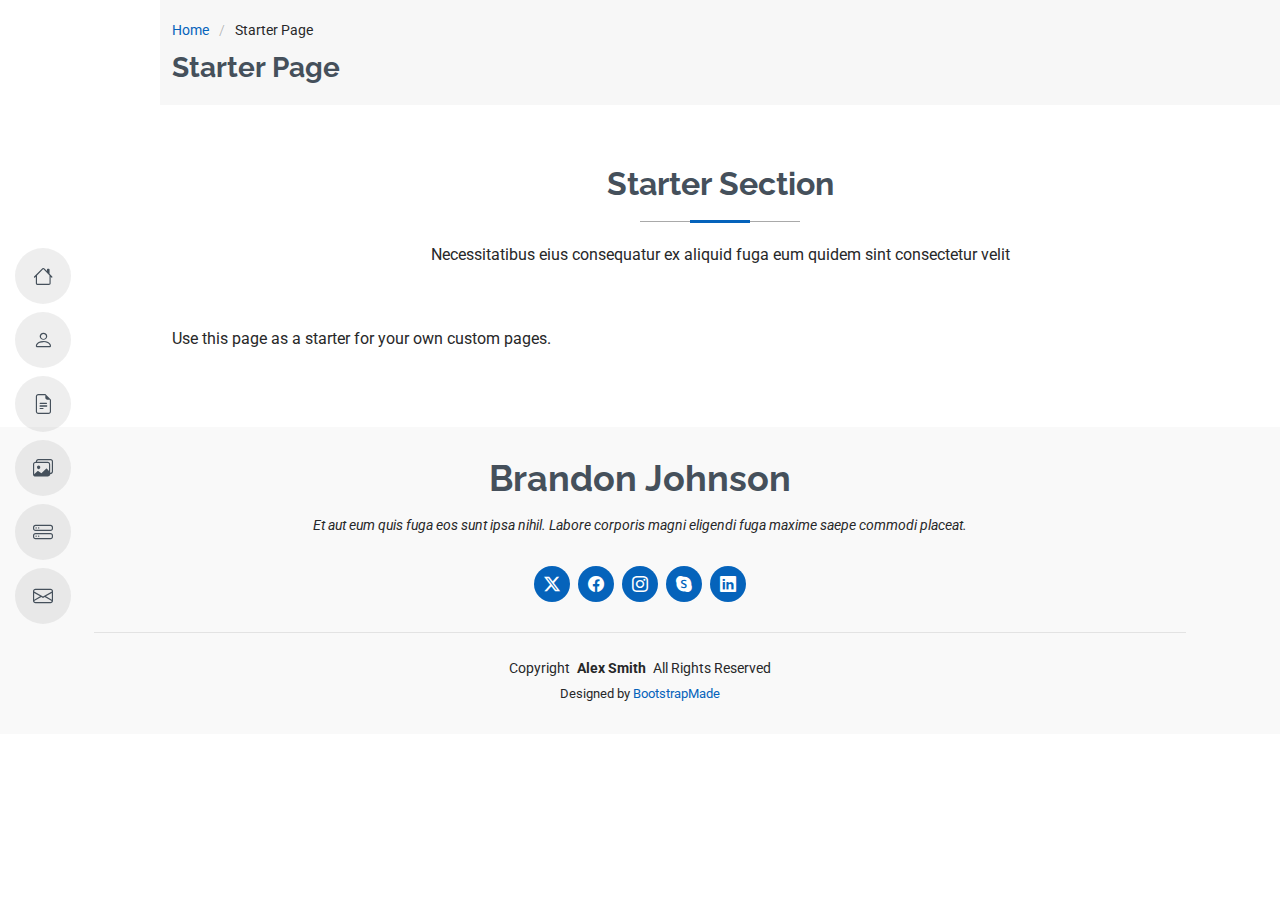
<file: starter-page.html>
<!DOCTYPE html>
<html lang="en">

<head>
  <meta charset="utf-8">
  <meta content="width=device-width, initial-scale=1.0" name="viewport">
  <title>Starter Page - MyResume Bootstrap Template</title>
  <meta content="" name="description">
  <meta content="" name="keywords">

  <!-- Favicons -->
  <link href="assets/img/favicon.png" rel="icon">
  <link href="assets/img/apple-touch-icon.png" rel="apple-touch-icon">

  <!-- Fonts -->
  <link href="https://fonts.googleapis.com" rel="preconnect">
  <link href="https://fonts.gstatic.com" rel="preconnect" crossorigin>
  <link href="https://fonts.googleapis.com/css2?family=Roboto:ital,wght@0,100;0,300;0,400;0,500;0,700;0,900;1,100;1,300;1,400;1,500;1,700;1,900&family=Poppins:ital,wght@0,100;0,200;0,300;0,400;0,500;0,600;0,700;0,800;0,900;1,100;1,200;1,300;1,400;1,500;1,600;1,700;1,800;1,900&family=Raleway:ital,wght@0,100;0,200;0,300;0,400;0,500;0,600;0,700;0,800;0,900;1,100;1,200;1,300;1,400;1,500;1,600;1,700;1,800;1,900&display=swap" rel="stylesheet">

  <!-- Vendor CSS Files -->
  <link href="assets/vendor/bootstrap/css/bootstrap.min.css" rel="stylesheet">
  <link href="assets/vendor/bootstrap-icons/bootstrap-icons.css" rel="stylesheet">
  <link href="assets/vendor/aos/aos.css" rel="stylesheet">
  <link href="assets/vendor/glightbox/css/glightbox.min.css" rel="stylesheet">
  <link href="assets/vendor/swiper/swiper-bundle.min.css" rel="stylesheet">

  <!-- Main CSS File -->
  <link href="assets/css/main.css" rel="stylesheet">

  <!-- =======================================================
  * Template Name: MyResume
  * Template URL: https://bootstrapmade.com/free-html-bootstrap-template-my-resume/
  * Updated: Jun 29 2024 with Bootstrap v5.3.3
  * Author: BootstrapMade.com
  * License: https://bootstrapmade.com/license/
  ======================================================== -->
</head>

<body class="starter-page-page">

  <header id="header" class="header d-flex flex-column justify-content-center">

    <i class="header-toggle d-xl-none bi bi-list"></i>

    <nav id="navmenu" class="navmenu">
      <ul>
        <li><a href="#hero"><i class="bi bi-house navicon"></i><span>Home</span></a></li>
        <li><a href="#about"><i class="bi bi-person navicon"></i><span>About</span></a></li>
        <li><a href="#resume"><i class="bi bi-file-earmark-text navicon"></i><span>Resume</span></a></li>
        <li><a href="#portfolio"><i class="bi bi-images navicon"></i><span>Portfolio</span></a></li>
        <li><a href="#services"><i class="bi bi-hdd-stack navicon"></i><span>Services</span></a></li>
        <li><a href="#contact"><i class="bi bi-envelope navicon"></i><span>Contact</span></a></li>
      </ul>
    </nav>

  </header>

  <main class="main">

    <!-- Page Title -->
    <div class="page-title" data-aos="fade">
      <div class="container">
        <nav class="breadcrumbs">
          <ol>
            <li><a href="index.html">Home</a></li>
            <li class="current">Starter Page</li>
          </ol>
        </nav>
        <h1>Starter Page</h1>
      </div>
    </div><!-- End Page Title -->

    <!-- Starter Section Section -->
    <section id="starter-section" class="starter-section section">

      <!-- Section Title -->
      <div class="container section-title" data-aos="fade-up">
        <h2>Starter Section</h2>
        <p>Necessitatibus eius consequatur ex aliquid fuga eum quidem sint consectetur velit</p>
      </div><!-- End Section Title -->

      <div class="container" data-aos="fade-up">
        <p>Use this page as a starter for your own custom pages.</p>
      </div>

    </section><!-- /Starter Section Section -->

  </main>

  <footer id="footer" class="footer position-relative light-background">
    <div class="container">
      <h3 class="sitename">Brandon Johnson</h3>
      <p>Et aut eum quis fuga eos sunt ipsa nihil. Labore corporis magni eligendi fuga maxime saepe commodi placeat.</p>
      <div class="social-links d-flex justify-content-center">
        <a href=""><i class="bi bi-twitter-x"></i></a>
        <a href=""><i class="bi bi-facebook"></i></a>
        <a href=""><i class="bi bi-instagram"></i></a>
        <a href=""><i class="bi bi-skype"></i></a>
        <a href=""><i class="bi bi-linkedin"></i></a>
      </div>
      <div class="container">
        <div class="copyright">
          <span>Copyright</span> <strong class="px-1 sitename">Alex Smith</strong> <span>All Rights Reserved</span>
        </div>
        <div class="credits">
          <!-- All the links in the footer should remain intact. -->
          <!-- You can delete the links only if you've purchased the pro version. -->
          <!-- Licensing information: https://bootstrapmade.com/license/ -->
          <!-- Purchase the pro version with working PHP/AJAX contact form: [buy-url] -->
          Designed by <a href="https://bootstrapmade.com/">BootstrapMade</a>
        </div>
      </div>
    </div>
  </footer>

  <!-- Scroll Top -->
  <a href="#" id="scroll-top" class="scroll-top d-flex align-items-center justify-content-center"><i class="bi bi-arrow-up-short"></i></a>

  <!-- Preloader -->
  <div id="preloader"></div>

  <!-- Vendor JS Files -->
  <script src="assets/vendor/bootstrap/js/bootstrap.bundle.min.js"></script>
  <script src="assets/vendor/php-email-form/validate.js"></script>
  <script src="assets/vendor/aos/aos.js"></script>
  <script src="assets/vendor/typed.js/typed.umd.js"></script>
  <script src="assets/vendor/purecounter/purecounter_vanilla.js"></script>
  <script src="assets/vendor/waypoints/noframework.waypoints.js"></script>
  <script src="assets/vendor/glightbox/js/glightbox.min.js"></script>
  <script src="assets/vendor/imagesloaded/imagesloaded.pkgd.min.js"></script>
  <script src="assets/vendor/isotope-layout/isotope.pkgd.min.js"></script>
  <script src="assets/vendor/swiper/swiper-bundle.min.js"></script>

  <!-- Main JS File -->
  <script src="assets/js/main.js"></script>

</body>

</html>
</file>
<file: assets/css/main.css>
/**
* Template Name: MyResume
* Template URL: https://bootstrapmade.com/free-html-bootstrap-template-my-resume/
* Updated: Jun 29 2024 with Bootstrap v5.3.3
* Author: BootstrapMade.com
* License: https://bootstrapmade.com/license/
*/

/*--------------------------------------------------------------
# Font & Color Variables
# Help: https://bootstrapmade.com/color-system/
--------------------------------------------------------------*/
/* Fonts */
:root {
  --default-font: "Roboto",  system-ui, -apple-system, "Segoe UI", Roboto, "Helvetica Neue", Arial, "Noto Sans", "Liberation Sans", sans-serif, "Apple Color Emoji", "Segoe UI Emoji", "Segoe UI Symbol", "Noto Color Emoji";
  --heading-font: "Raleway",  sans-serif;
  --nav-font: "Poppins",  sans-serif;
}

/* Global Colors - The following color variables are used throughout the website. Updating them here will change the color scheme of the entire website */
:root { 
  --background-color: #ffffff; /* Background color for the entire website, including individual sections */
  --default-color: #272829; /* Default color used for the majority of the text content across the entire website */
  --heading-color: #45505b; /* Color for headings, subheadings and title throughout the website */
  --accent-color: #0563bb; /* Accent color that represents your brand on the website. It's used for buttons, links, and other elements that need to stand out */
  --surface-color: #ffffff; /* The surface color is used as a background of boxed elements within sections, such as cards, icon boxes, or other elements that require a visual separation from the global background. */
  --contrast-color: #ffffff; /* Contrast color for text, ensuring readability against backgrounds of accent, heading, or default colors. */
}

/* Nav Menu Colors - The following color variables are used specifically for the navigation menu. They are separate from the global colors to allow for more customization options */
:root {
  --nav-color: #45505b;  /* The default color of the main navmenu links */
  --nav-hover-color: #0563bb; /* Applied to main navmenu links when they are hovered over or active */
  --nav-mobile-background-color: #ffffff; /* Used as the background color for mobile navigation menu */
  --nav-dropdown-background-color: #ffffff; /* Used as the background color for dropdown items that appear when hovering over primary navigation items */
  --nav-dropdown-color: #212529; /* Used for navigation links of the dropdown items in the navigation menu. */
  --nav-dropdown-hover-color: #0563bb; /* Similar to --nav-hover-color, this color is applied to dropdown navigation links when they are hovered over. */
}

/* Color Presets - These classes override global colors when applied to any section or element, providing reuse of the sam color scheme. */

.light-background {
  --background-color: #f9f9f9;
  --surface-color: #ffffff;
}

.dark-background {
  --background-color: #060606;
  --default-color: #ffffff;
  --heading-color: #ffffff;
  --surface-color: #252525;
  --contrast-color: #ffffff;
}

/* Smooth scroll */
:root {
  scroll-behavior: smooth;
}

/*--------------------------------------------------------------
# General Styling & Shared Classes
--------------------------------------------------------------*/
body {
  color: var(--default-color);
  background-color: var(--background-color);
  font-family: var(--default-font);
}

a {
  color: var(--accent-color);
  text-decoration: none;
  transition: 0.3s;
}

a:hover {
  color: color-mix(in srgb, var(--accent-color), transparent 25%);
  text-decoration: none;
}

h1,
h2,
h3,
h4,
h5,
h6 {
  color: var(--heading-color);
  font-family: var(--heading-font);
}

/* PHP Email Form Messages
------------------------------*/
.php-email-form .error-message {
  display: none;
  background: #df1529;
  color: #ffffff;
  text-align: left;
  padding: 15px;
  margin-bottom: 24px;
  font-weight: 600;
}

.php-email-form .sent-message {
  display: none;
  color: #ffffff;
  background: #059652;
  text-align: center;
  padding: 15px;
  margin-bottom: 24px;
  font-weight: 600;
}

.php-email-form .loading {
  display: none;
  background: var(--surface-color);
  text-align: center;
  padding: 15px;
  margin-bottom: 24px;
}

.php-email-form .loading:before {
  content: "";
  display: inline-block;
  border-radius: 50%;
  width: 24px;
  height: 24px;
  margin: 0 10px -6px 0;
  border: 3px solid var(--accent-color);
  border-top-color: var(--surface-color);
  animation: php-email-form-loading 1s linear infinite;
}

@keyframes php-email-form-loading {
  0% {
    transform: rotate(0deg);
  }

  100% {
    transform: rotate(360deg);
  }
}

/*--------------------------------------------------------------
# Global Header
--------------------------------------------------------------*/
.header {
  color: var(--default-color);
  position: fixed;
  top: 0;
  left: 0;
  bottom: 0;
  padding: 0 15px;
  transition: all ease-in-out 0.3s;
  overflow-y: auto;
  z-index: 997;
  min-width: 200px;
}

@media (max-width: 1199px) {
  .header {
    background-color: var(--background-color);
    border-right: 1px solid color-mix(in srgb, var(--default-color), transparent 90%);
    width: 300px;
    left: -100%;
  }
}

@media (min-width: 1200px) and (max-width: 1600px) {
  .header~main {
    margin-left: 160px;
  }

  .header~main .hero {
    margin-left: -160px;
    width: 100vw;
  }
}

.header.header-show {
  left: 0;
}

.header .header-toggle {
  color: var(--contrast-color);
  background-color: var(--accent-color);
  font-size: 22px;
  display: flex;
  align-items: center;
  justify-content: center;
  width: 40px;
  height: 40px;
  border-radius: 50%;
  cursor: pointer;
  position: fixed;
  top: 15px;
  right: 15px;
  z-index: 9999;
  transition: background-color 0.3s;
}

.header .header-toggle:hover {
  color: var(--contrast-color);
  background-color: color-mix(in srgb, var(--accent-color) 90%, white 15%);
}

/*--------------------------------------------------------------
# Navigation Menu
--------------------------------------------------------------*/
.navmenu {
  padding: 0;
  z-index: 9997;
}

.navmenu ul {
  list-style: none;
  padding: 0 0 20px 0;
  margin: 0;
  width: 140px;
}

.navmenu a,
.navmenu a:focus {
  color: var(--nav-color);
  font-family: var(--nav-font);
  display: flex;
  align-items: center;
  padding: 10px 18px;
  margin-bottom: 8px;
  font-size: 15px;
  border-radius: 50px;
  background: color-mix(in srgb, var(--default-color), transparent 92%);
  height: 56px;
  width: 100%;
  overflow: hidden;
  transition: 0.3s;
}

.navmenu a i,
.navmenu a:focus i {
  font-size: 20px;
}

.navmenu a span,
.navmenu a:focus span {
  padding: 0 5px 0 7px;
}

@media (min-width: 992px) {

  .navmenu a,
  .navmenu a:focus {
    max-width: 56px;
  }

  .navmenu a span,
  .navmenu a:focus span {
    display: none;
  }
}

.navmenu a:hover,
.navmenu .active,
.navmenu .active:focus,
.navmenu li:hover>a {
  color: var(--contrast-color);
  background: var(--nav-hover-color);
}

.navmenu a:hover,
.navmenu li:hover>a {
  max-width: 100%;
  color: var(--contrast-color);
}

.navmenu a:hover span,
.navmenu li:hover>a span {
  display: block;
}

/*--------------------------------------------------------------
# Global Footer
--------------------------------------------------------------*/
.footer {
  color: var(--default-color);
  background-color: var(--background-color);
  font-size: 14px;
  text-align: center;
  padding: 30px 0;
  position: relative;
}

.footer h3 {
  font-size: 36px;
  font-weight: 700;
  position: relative;
  padding: 0;
  margin: 0 0 15px 0;
}

.footer p {
  font-size: 15;
  font-style: italic;
  padding: 0;
  margin: 0 0 30px 0;
}

.footer .social-links {
  margin: 0 0 30px 0;
}

.footer .social-links a {
  font-size: 16px;
  display: flex;
  align-items: center;
  justify-content: center;
  background: var(--accent-color);
  color: var(--contrast-color);
  line-height: 1;
  margin: 0 4px;
  border-radius: 50%;
  text-align: center;
  width: 36px;
  height: 36px;
  transition: 0.3s;
}

.footer .social-links a:hover {
  background: color-mix(in srgb, var(--accent-color), transparent 20%);
  text-decoration: none;
}

.footer .copyright {
  padding-top: 25px;
  border-top: 1px solid color-mix(in srgb, var(--default-color), transparent 90%);
}

.footer .credits {
  font-size: 13px;
  padding-top: 5px;
}

/*--------------------------------------------------------------
# Preloader
--------------------------------------------------------------*/
#preloader {
  position: fixed;
  inset: 0;
  z-index: 999999;
  overflow: hidden;
  background: var(--background-color);
  transition: all 0.6s ease-out;
}

#preloader:before {
  content: "";
  position: fixed;
  top: calc(50% - 30px);
  left: calc(50% - 30px);
  border: 6px solid #ffffff;
  border-color: var(--accent-color) transparent var(--accent-color) transparent;
  border-radius: 50%;
  width: 60px;
  height: 60px;
  animation: animate-preloader 1.5s linear infinite;
}

@keyframes animate-preloader {
  0% {
    transform: rotate(0deg);
  }

  100% {
    transform: rotate(360deg);
  }
}

/*--------------------------------------------------------------
# Scroll Top Button
--------------------------------------------------------------*/
.scroll-top {
  position: fixed;
  visibility: hidden;
  opacity: 0;
  right: 15px;
  bottom: -15px;
  z-index: 99999;
  background-color: var(--accent-color);
  width: 44px;
  height: 44px;
  border-radius: 50px;
  transition: all 0.4s;
}

.scroll-top i {
  font-size: 24px;
  color: var(--contrast-color);
  line-height: 0;
}

.scroll-top:hover {
  background-color: color-mix(in srgb, var(--accent-color), transparent 20%);
  color: var(--contrast-color);
}

.scroll-top.active {
  visibility: visible;
  opacity: 1;
  bottom: 15px;
}

/*--------------------------------------------------------------
# Disable aos animation delay on mobile devices
--------------------------------------------------------------*/
@media screen and (max-width: 768px) {
  [data-aos-delay] {
    transition-delay: 0 !important;
  }
}

/*--------------------------------------------------------------
# Global Page Titles & Breadcrumbs
--------------------------------------------------------------*/
.page-title {
  --background-color: color-mix(in srgb, var(--default-color), transparent 96%);
  color: var(--default-color);
  background-color: var(--background-color);
  padding: 20px 0;
  position: relative;
}

.page-title h1 {
  font-size: 28px;
  font-weight: 700;
  margin: 0;
}

.page-title .breadcrumbs ol {
  display: flex;
  flex-wrap: wrap;
  list-style: none;
  padding: 0 0 10px 0;
  margin: 0;
  font-size: 14px;
  font-weight: 400;
}

.page-title .breadcrumbs ol li+li {
  padding-left: 10px;
}

.page-title .breadcrumbs ol li+li::before {
  content: "/";
  display: inline-block;
  padding-right: 10px;
  color: color-mix(in srgb, var(--default-color), transparent 70%);
}

/*--------------------------------------------------------------
# Global Sections
--------------------------------------------------------------*/
section,
.section {
  color: var(--default-color);
  background-color: var(--background-color);
  padding: 60px 0;
  overflow: clip;
}

/*--------------------------------------------------------------
# Global Section Titles
--------------------------------------------------------------*/
.section-title {
  text-align: center;
  padding-bottom: 60px;
  position: relative;
}

.section-title h2 {
  font-size: 32px;
  font-weight: 700;
  margin-bottom: 20px;
  padding-bottom: 20px;
  position: relative;
}

.section-title h2:before {
  content: "";
  position: absolute;
  display: block;
  width: 160px;
  height: 1px;
  background: color-mix(in srgb, var(--default-color), transparent 60%);
  left: 0;
  right: 0;
  bottom: 1px;
  margin: auto;
}

.section-title h2::after {
  content: "";
  position: absolute;
  display: block;
  width: 60px;
  height: 3px;
  background: var(--accent-color);
  left: 0;
  right: 0;
  bottom: 0;
  margin: auto;
}

.section-title p {
  margin-bottom: 0;
}

/*--------------------------------------------------------------
# Hero Section
--------------------------------------------------------------*/
.hero {
  width: 100%;
  min-height: 100vh;
  position: relative;
  padding: 80px 0;
  display: flex;
  align-items: center;
  justify-content: center;
}

.hero img {
  position: absolute;
  inset: 0;
  display: block;
  width: 100%;
  height: 126%;
  object-fit: cover;
  z-index: 1;
}

.hero:before {
  content: "";
  background: color-mix(in srgb, var(--background-color), transparent 30%);
  position: absolute;
  inset: 0;
  z-index: 2;
}

.hero .container {
  position: relative;
  z-index: 3;
}

.hero h2 {
  margin: 0;
  font-size: 64px;
  font-weight: 700;
}

.hero p {
  margin: 5px 0 0 0;
  font-size: 26px;
}

.hero p span {
  letter-spacing: 1px;
  border-bottom: 2px solid var(--accent-color);
}

.hero .social-links {
  margin-top: 25px;
}

.hero .social-links a {
  font-size: 20px;
  display: inline-block;
  color: color-mix(in srgb, var(--default-color), transparent 30%);
  line-height: 1;
  margin-right: 20px;
  transition: 0.3s;
}

.hero .social-links a:hover {
  color: var(--accent-color);
}

@media (max-width: 768px) {
  .hero h2 {
    font-size: 32px;
  }

  .hero p {
    font-size: 20px;
  }
}

/*--------------------------------------------------------------
# About Section
--------------------------------------------------------------*/
.about .content h2 {
  font-weight: 700;
  font-size: 24px;
}

.about .content ul {
  list-style: none;
  padding: 0;
}

.about .content ul li {
  margin-bottom: 20px;
  display: flex;
  align-items: center;
}

.about .content ul strong {
  margin-right: 10px;
}

.about .content ul i {
  font-size: 16px;
  margin-right: 5px;
  color: var(--accent-color);
  line-height: 0;
}

/*--------------------------------------------------------------
# Stats Section
--------------------------------------------------------------*/
.stats i {
  background-color: var(--accent-color);
  color: var(--contrast-color);
  width: 54px;
  height: 54px;
  font-size: 24px;
  border-radius: 50px;
  display: inline-flex;
  align-items: center;
  justify-content: center;
  position: relative;
  z-index: 1;
}

.stats .stats-item {
  margin-top: 10px;
  width: 100%;
  position: relative;
  text-align: center;
  z-index: 0;
}

.stats .stats-item span {
  font-size: 36px;
  display: block;
  font-weight: 700;
  color: color-mix(in srgb, var(--default-color), transparent 20%);
}

.stats .stats-item p {
  padding: 0;
  margin: 0;
  color: color-mix(in srgb, var(--default-color), transparent 50%);
  font-size: 16px;
}

/*--------------------------------------------------------------
# Skills Section
--------------------------------------------------------------*/
.skills .progress {
  height: 60px;
  display: block;
  background: none;
  border-radius: 0;
}

.skills .progress .skill {
  color: var(--heading-color);
  padding: 0;
  margin: 0 0 6px 0;
  text-transform: uppercase;
  display: block;
  font-weight: 600;
  font-family: var(--heading-font);
}

.skills .progress .skill .val {
  float: right;
  font-style: normal;
}

.skills .progress-bar-wrap {
  background: color-mix(in srgb, var(--default-color), transparent 90%);
  height: 10px;
}

.skills .progress-bar {
  width: 1px;
  height: 10px;
  transition: 0.9s;
  background-color: var(--accent-color);
}

/*--------------------------------------------------------------
# Resume Section
--------------------------------------------------------------*/
.resume .resume-title {
  color: var(--heading-color);
  font-size: 26px;
  font-weight: 700;
  margin-top: 20px;
  margin-bottom: 20px;
}

.resume .resume-item {
  padding: 0 0 20px 20px;
  margin-top: -2px;
  border-left: 2px solid var(--accent-color);
  position: relative;
}

.resume .resume-item h4 {
  line-height: 18px;
  font-size: 18px;
  font-weight: 600;
  text-transform: uppercase;
  color: color-mix(in srgb, var(--default-color), transparent 20%);
  margin-bottom: 10px;
}

.resume .resume-item h5 {
  font-size: 16px;
  padding: 5px 15px;
  display: inline-block;
  font-weight: 600;
  margin-bottom: 10px;
}

.resume .resume-item ul {
  padding-left: 20px;
}

.resume .resume-item ul li {
  padding-bottom: 10px;
}

.resume .resume-item:last-child {
  padding-bottom: 0;
}

.resume .resume-item::before {
  content: "";
  position: absolute;
  width: 16px;
  height: 16px;
  border-radius: 50px;
  left: -9px;
  top: 0;
  background: var(--background-color);
  border: 2px solid var(--accent-color);
}

/*--------------------------------------------------------------
# Portfolio Section
--------------------------------------------------------------*/
.portfolio .portfolio-filters {
  padding: 0;
  margin: 0 auto 20px auto;
  list-style: none;
  text-align: center;
}

.portfolio .portfolio-filters li {
  cursor: pointer;
  display: inline-block;
  padding: 8px 20px 10px 20px;
  margin: 0;
  font-size: 15px;
  font-weight: 500;
  line-height: 1;
  margin-bottom: 5px;
  border-radius: 50px;
  transition: all 0.3s ease-in-out;
  font-family: var(--heading-font);
}

.portfolio .portfolio-filters li:hover,
.portfolio .portfolio-filters li.filter-active {
  color: var(--contrast-color);
  background-color: var(--accent-color);
}

.portfolio .portfolio-filters li:first-child {
  margin-left: 0;
}

.portfolio .portfolio-filters li:last-child {
  margin-right: 0;
}

@media (max-width: 575px) {
  .portfolio .portfolio-filters li {
    font-size: 14px;
    margin: 0 0 10px 0;
  }
}

.portfolio .portfolio-item {
  position: relative;
  overflow: hidden;
}

.portfolio .portfolio-item .portfolio-info {
  opacity: 0;
  position: absolute;
  left: 12px;
  right: 12px;
  bottom: -100%;
  z-index: 3;
  transition: all ease-in-out 0.5s;
  background: color-mix(in srgb, var(--background-color), transparent 10%);
  padding: 15px;
}

.portfolio .portfolio-item .portfolio-info h4 {
  font-size: 18px;
  font-weight: 600;
  padding-right: 50px;
}

.portfolio .portfolio-item .portfolio-info p {
  color: color-mix(in srgb, var(--default-color), transparent 30%);
  font-size: 14px;
  margin-bottom: 0;
  padding-right: 50px;
}

.portfolio .portfolio-item .portfolio-info .preview-link,
.portfolio .portfolio-item .portfolio-info .details-link {
  position: absolute;
  right: 50px;
  font-size: 24px;
  top: calc(50% - 14px);
  color: color-mix(in srgb, var(--default-color), transparent 30%);
  transition: 0.3s;
  line-height: 0;
}

.portfolio .portfolio-item .portfolio-info .preview-link:hover,
.portfolio .portfolio-item .portfolio-info .details-link:hover {
  color: var(--accent-color);
}

.portfolio .portfolio-item .portfolio-info .details-link {
  right: 14px;
  font-size: 28px;
}

.portfolio .portfolio-item:hover .portfolio-info {
  opacity: 1;
  bottom: 0;
}

/*--------------------------------------------------------------
# Services Section
--------------------------------------------------------------*/
.services .service-item {
  background-color: var(--surface-color);
  box-shadow: 0px 5px 90px 0px rgba(0, 0, 0, 0.1);
  height: 100%;
  padding: 60px 30px;
  text-align: center;
  transition: 0.3s;
  border-radius: 5px;
}

.services .service-item .icon {
  margin: 0 auto;
  width: 100px;
  height: 100px;
  display: flex;
  align-items: center;
  justify-content: center;
  transition: ease-in-out 0.3s;
  position: relative;
}

.services .service-item .icon i {
  font-size: 36px;
  transition: 0.5s;
  position: relative;
}

.services .service-item .icon svg {
  position: absolute;
  top: 0;
  left: 0;
}

.services .service-item .icon svg path {
  transition: 0.5s;
  fill: color-mix(in srgb, var(--default-color), transparent 95%);
}

.services .service-item h3 {
  font-weight: 700;
  margin: 10px 0 15px 0;
  font-size: 22px;
}

.services .service-item p {
  line-height: 24px;
  font-size: 14px;
  margin-bottom: 0;
}

.services .service-item:hover {
  box-shadow: 0px 5px 35px 0px rgba(0, 0, 0, 0.1);
}

.services .service-item.item-cyan i {
  color: #0dcaf0;
}

.services .service-item.item-cyan:hover .icon i {
  color: #fff;
}

.services .service-item.item-cyan:hover .icon path {
  fill: #0dcaf0;
}

.services .service-item.item-orange i {
  color: #fd7e14;
}

.services .service-item.item-orange:hover .icon i {
  color: #fff;
}

.services .service-item.item-orange:hover .icon path {
  fill: #fd7e14;
}

.services .service-item.item-teal i {
  color: #20c997;
}

.services .service-item.item-teal:hover .icon i {
  color: #fff;
}

.services .service-item.item-teal:hover .icon path {
  fill: #20c997;
}

.services .service-item.item-red i {
  color: #df1529;
}

.services .service-item.item-red:hover .icon i {
  color: #fff;
}

.services .service-item.item-red:hover .icon path {
  fill: #df1529;
}

.services .service-item.item-indigo i {
  color: #6610f2;
}

.services .service-item.item-indigo:hover .icon i {
  color: #fff;
}

.services .service-item.item-indigo:hover .icon path {
  fill: #6610f2;
}

.services .service-item.item-pink i {
  color: #f3268c;
}

.services .service-item.item-pink:hover .icon i {
  color: #fff;
}

.services .service-item.item-pink:hover .icon path {
  fill: #f3268c;
}

/*--------------------------------------------------------------
# Testimonials Section
--------------------------------------------------------------*/
.testimonials .testimonials-carousel,
.testimonials .testimonials-slider {
  overflow: hidden;
}

.testimonials .testimonial-item .testimonial-content {
  border-left: 3px solid var(--accent-color);
  padding-left: 30px;
}

.testimonials .testimonial-item .testimonial-img {
  border-radius: 50%;
  border: 4px solid var(--background-color);
  margin: 0 auto;
}

.testimonials .testimonial-item h3 {
  font-size: 20px;
  font-weight: bold;
  margin: 10px 0 5px 0;
}

.testimonials .testimonial-item h4 {
  font-size: 14px;
  color: color-mix(in srgb, var(--default-color), transparent 40%);
  margin: 0 0 10px 0;
}

.testimonials .testimonial-item .stars i {
  color: #ffc107;
  margin: 0 1px;
}

.testimonials .testimonial-item .quote-icon-left,
.testimonials .testimonial-item .quote-icon-right {
  color: color-mix(in srgb, var(--accent-color), transparent 50%);
  font-size: 26px;
  line-height: 0;
}

.testimonials .testimonial-item .quote-icon-left {
  display: inline-block;
  left: -5px;
  position: relative;
}

.testimonials .testimonial-item .quote-icon-right {
  display: inline-block;
  right: -5px;
  position: relative;
  top: 10px;
  transform: scale(-1, -1);
}

.testimonials .testimonial-item p {
  font-style: italic;
}

.testimonials .swiper-wrapper {
  height: auto;
}

.testimonials .swiper-pagination {
  margin-top: 30px;
  position: relative;
}

.testimonials .swiper-pagination .swiper-pagination-bullet {
  width: 12px;
  height: 12px;
  background-color: color-mix(in srgb, var(--default-color), transparent 85%);
  opacity: 1;
}

.testimonials .swiper-pagination .swiper-pagination-bullet-active {
  background-color: var(--accent-color);
}

/*--------------------------------------------------------------
# Contact Section
--------------------------------------------------------------*/
.contact .info-item+.info-item {
  margin-top: 40px;
}

.contact .info-item i {
  color: var(--accent-color);
  background: color-mix(in srgb, var(--accent-color), transparent 92%);
  font-size: 20px;
  width: 44px;
  height: 44px;
  display: flex;
  justify-content: center;
  align-items: center;
  border-radius: 50px;
  transition: all 0.3s ease-in-out;
  margin-right: 15px;
}

.contact .info-item h3 {
  padding: 0;
  font-size: 18px;
  font-weight: 700;
  margin-bottom: 5px;
}

.contact .info-item p {
  padding: 0;
  margin-bottom: 0;
  font-size: 14px;
}

.contact .info-item:hover i {
  background: var(--accent-color);
  color: var(--contrast-color);
}

.contact .php-email-form {
  height: 100%;
}

.contact .php-email-form input[type=text],
.contact .php-email-form input[type=email],
.contact .php-email-form textarea {
  font-size: 14px;
  padding: 10px 15px;
  box-shadow: none;
  border-radius: 0;
  color: var(--default-color);
  background-color: color-mix(in srgb, var(--background-color), transparent 50%);
  border-color: color-mix(in srgb, var(--default-color), transparent 80%);
}

.contact .php-email-form input[type=text]:focus,
.contact .php-email-form input[type=email]:focus,
.contact .php-email-form textarea:focus {
  border-color: var(--accent-color);
}

.contact .php-email-form input[type=text]::placeholder,
.contact .php-email-form input[type=email]::placeholder,
.contact .php-email-form textarea::placeholder {
  color: color-mix(in srgb, var(--default-color), transparent 70%);
}

.contact .php-email-form button[type=submit] {
  color: var(--contrast-color);
  background: var(--accent-color);
  border: 0;
  padding: 10px 30px;
  transition: 0.4s;
  border-radius: 50px;
}

.contact .php-email-form button[type=submit]:hover {
  background: color-mix(in srgb, var(--accent-color), transparent 25%);
}

/*--------------------------------------------------------------
# Portfolio Details Section
--------------------------------------------------------------*/
.portfolio-details .portfolio-details-slider img {
  width: 100%;
}

.portfolio-details .swiper-wrapper {
  height: auto;
}

.portfolio-details .swiper-button-prev,
.portfolio-details .swiper-button-next {
  width: 48px;
  height: 48px;
}

.portfolio-details .swiper-button-prev:after,
.portfolio-details .swiper-button-next:after {
  color: rgba(255, 255, 255, 0.8);
  background-color: rgba(0, 0, 0, 0.15);
  font-size: 24px;
  border-radius: 50%;
  width: 48px;
  height: 48px;
  display: flex;
  align-items: center;
  justify-content: center;
  transition: 0.3s;
}

.portfolio-details .swiper-button-prev:hover:after,
.portfolio-details .swiper-button-next:hover:after {
  background-color: rgba(0, 0, 0, 0.3);
}

@media (max-width: 575px) {

  .portfolio-details .swiper-button-prev,
  .portfolio-details .swiper-button-next {
    display: none;
  }
}

.portfolio-details .swiper-pagination {
  margin-top: 20px;
  position: relative;
}

.portfolio-details .swiper-pagination .swiper-pagination-bullet {
  width: 10px;
  height: 10px;
  background-color: color-mix(in srgb, var(--default-color), transparent 85%);
  opacity: 1;
}

.portfolio-details .swiper-pagination .swiper-pagination-bullet-active {
  background-color: var(--accent-color);
}

.portfolio-details .portfolio-info h3 {
  font-size: 22px;
  font-weight: 700;
  margin-bottom: 20px;
  padding-bottom: 20px;
  position: relative;
}

.portfolio-details .portfolio-info h3:after {
  content: "";
  position: absolute;
  display: block;
  width: 50px;
  height: 3px;
  background: var(--accent-color);
  left: 0;
  bottom: 0;
}

.portfolio-details .portfolio-info ul {
  list-style: none;
  padding: 0;
  font-size: 15px;
}

.portfolio-details .portfolio-info ul li {
  display: flex;
  flex-direction: column;
  padding-bottom: 15px;
}

.portfolio-details .portfolio-info ul strong {
  text-transform: uppercase;
  font-weight: 400;
  color: color-mix(in srgb, var(--default-color), transparent 50%);
  font-size: 14px;
}

.portfolio-details .portfolio-info .btn-visit {
  padding: 8px 40px;
  background: var(--accent-color);
  color: var(--contrast-color);
  border-radius: 50px;
  transition: 0.3s;
}

.portfolio-details .portfolio-info .btn-visit:hover {
  background: color-mix(in srgb, var(--accent-color), transparent 20%);
}

.portfolio-details .portfolio-description h2 {
  font-size: 26px;
  font-weight: 700;
  margin-bottom: 20px;
}

.portfolio-details .portfolio-description p {
  padding: 0;
}

.portfolio-details .portfolio-description .testimonial-item {
  padding: 30px 30px 0 30px;
  position: relative;
  background: color-mix(in srgb, var(--default-color), transparent 97%);
  margin-bottom: 50px;
}

.portfolio-details .portfolio-description .testimonial-item .testimonial-img {
  width: 90px;
  border-radius: 50px;
  border: 6px solid var(--background-color);
  float: left;
  margin: 0 10px 0 0;
}

.portfolio-details .portfolio-description .testimonial-item h3 {
  font-size: 18px;
  font-weight: bold;
  margin: 15px 0 5px 0;
  padding-top: 20px;
}

.portfolio-details .portfolio-description .testimonial-item h4 {
  font-size: 14px;
  color: #6c757d;
  margin: 0;
}

.portfolio-details .portfolio-description .testimonial-item .quote-icon-left,
.portfolio-details .portfolio-description .testimonial-item .quote-icon-right {
  color: color-mix(in srgb, var(--accent-color), transparent 50%);
  font-size: 26px;
  line-height: 0;
}

.portfolio-details .portfolio-description .testimonial-item .quote-icon-left {
  display: inline-block;
  left: -5px;
  position: relative;
}

.portfolio-details .portfolio-description .testimonial-item .quote-icon-right {
  display: inline-block;
  right: -5px;
  position: relative;
  top: 10px;
  transform: scale(-1, -1);
}

.portfolio-details .portfolio-description .testimonial-item p {
  font-style: italic;
  margin: 0 0 15px 0 0 0;
  padding: 0;
}

/*--------------------------------------------------------------
# Service Details Section
--------------------------------------------------------------*/
.service-details .service-box {
  padding: 20px;
  box-shadow: 0px 2px 20px rgba(0, 0, 0, 0.1);
}

.service-details .service-box+.service-box {
  margin-top: 30px;
}

.service-details .service-box h4 {
  font-size: 20px;
  font-weight: 700;
  border-bottom: 2px solid color-mix(in srgb, var(--default-color), transparent 92%);
  padding-bottom: 15px;
  margin-bottom: 15px;
}

.service-details .services-list a {
  color: color-mix(in srgb, var(--default-color), transparent 20%);
  background-color: color-mix(in srgb, var(--default-color), transparent 96%);
  display: flex;
  align-items: center;
  padding: 12px 15px;
  margin-top: 15px;
  transition: 0.3s;
}

.service-details .services-list a:first-child {
  margin-top: 0;
}

.service-details .services-list a i {
  font-size: 16px;
  margin-right: 8px;
  color: var(--accent-color);
}

.service-details .services-list a.active {
  color: var(--contrast-color);
  background-color: var(--accent-color);
}

.service-details .services-list a.active i {
  color: var(--contrast-color);
}

.service-details .services-list a:hover {
  background-color: color-mix(in srgb, var(--accent-color), transparent 95%);
  color: var(--accent-color);
}

.service-details .download-catalog a {
  color: var(--default-color);
  display: flex;
  align-items: center;
  padding: 10px 0;
  transition: 0.3s;
  border-top: 1px solid color-mix(in srgb, var(--default-color), transparent 90%);
}

.service-details .download-catalog a:first-child {
  border-top: 0;
  padding-top: 0;
}

.service-details .download-catalog a:last-child {
  padding-bottom: 0;
}

.service-details .download-catalog a i {
  font-size: 24px;
  margin-right: 8px;
  color: var(--accent-color);
}

.service-details .download-catalog a:hover {
  color: var(--accent-color);
}

.service-details .help-box {
  background-color: var(--accent-color);
  color: var(--contrast-color);
  margin-top: 30px;
  padding: 30px 15px;
}

.service-details .help-box .help-icon {
  font-size: 48px;
}

.service-details .help-box h4,
.service-details .help-box a {
  color: var(--contrast-color);
}

.service-details .services-img {
  margin-bottom: 20px;
}

.service-details h3 {
  font-size: 26px;
  font-weight: 700;
}

.service-details p {
  font-size: 15px;
}

.service-details ul {
  list-style: none;
  padding: 0;
  font-size: 15px;
}

.service-details ul li {
  padding: 5px 0;
  display: flex;
  align-items: center;
}

.service-details ul i {
  font-size: 20px;
  margin-right: 8px;
  color: var(--accent-color);
}

/*--------------------------------------------------------------
# Starter Section Section
--------------------------------------------------------------*/
.starter-section {
  /* Add your styles here */
}
</file>
